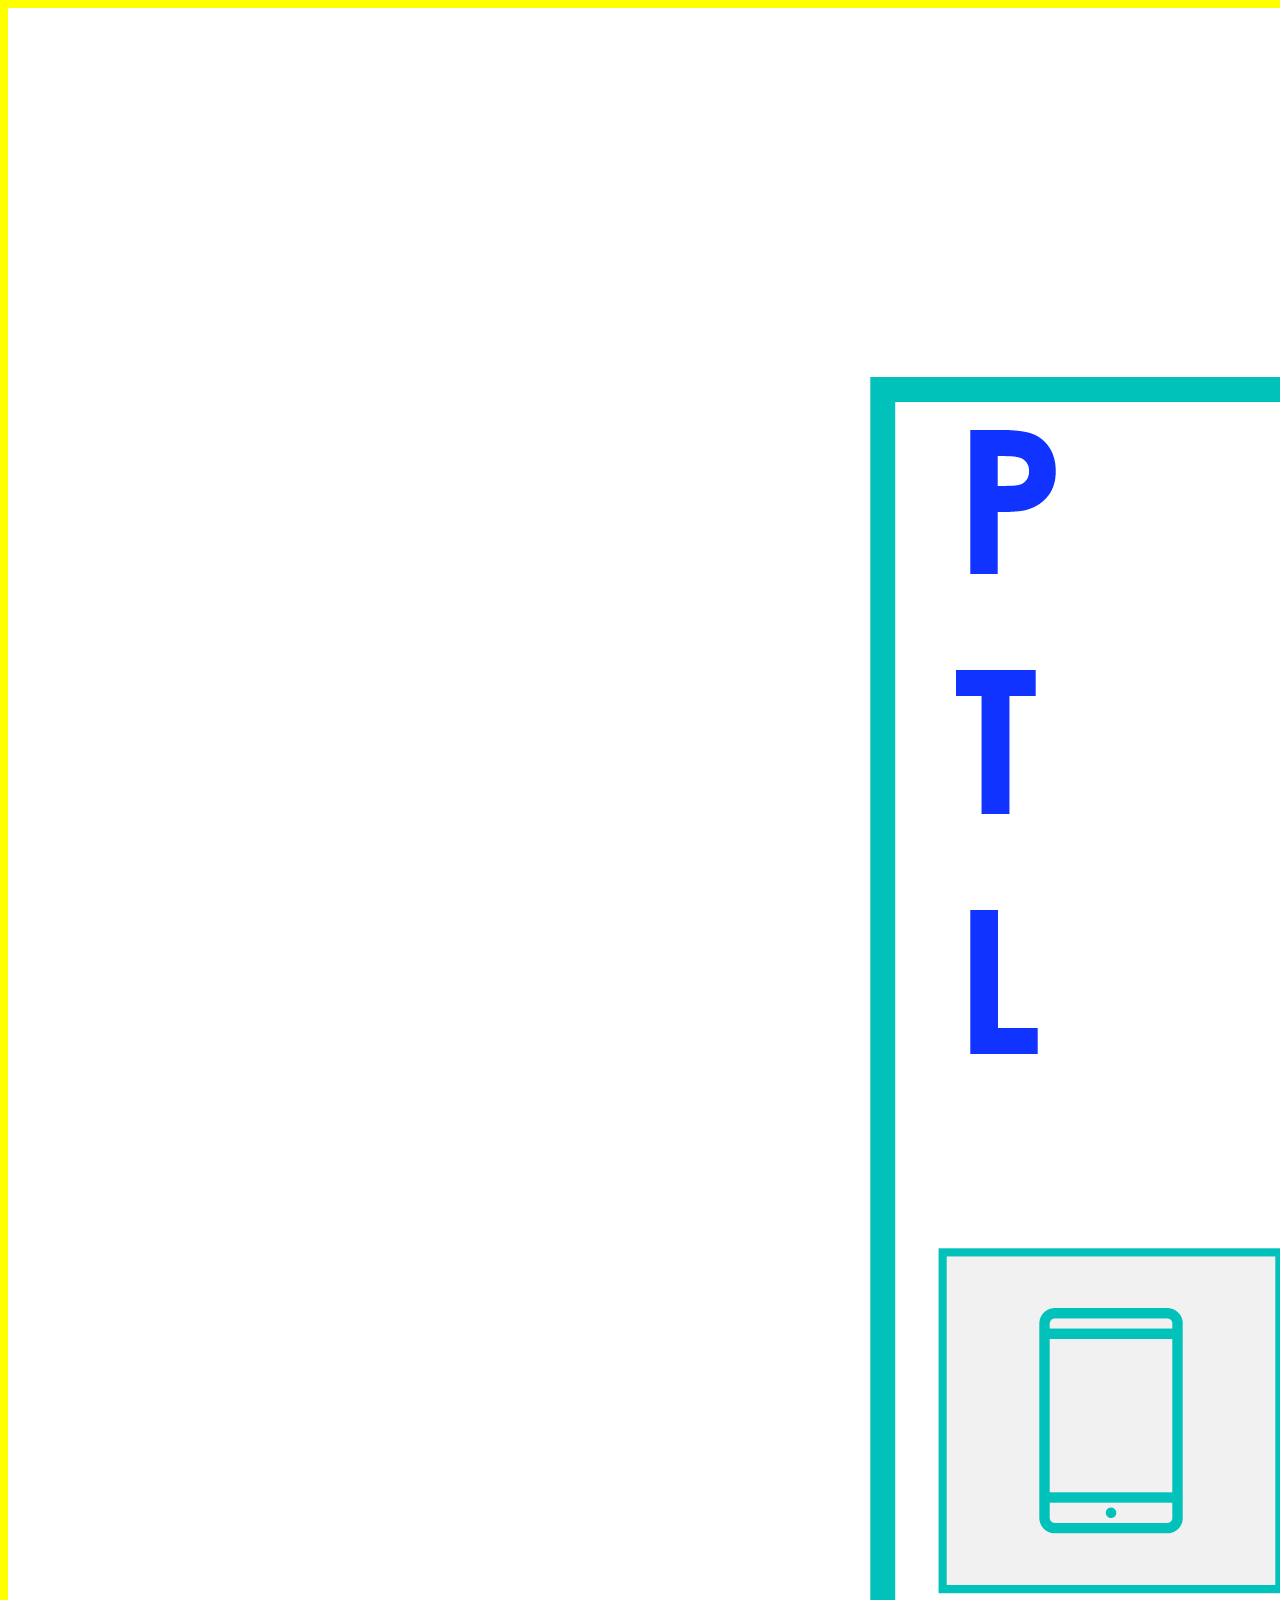
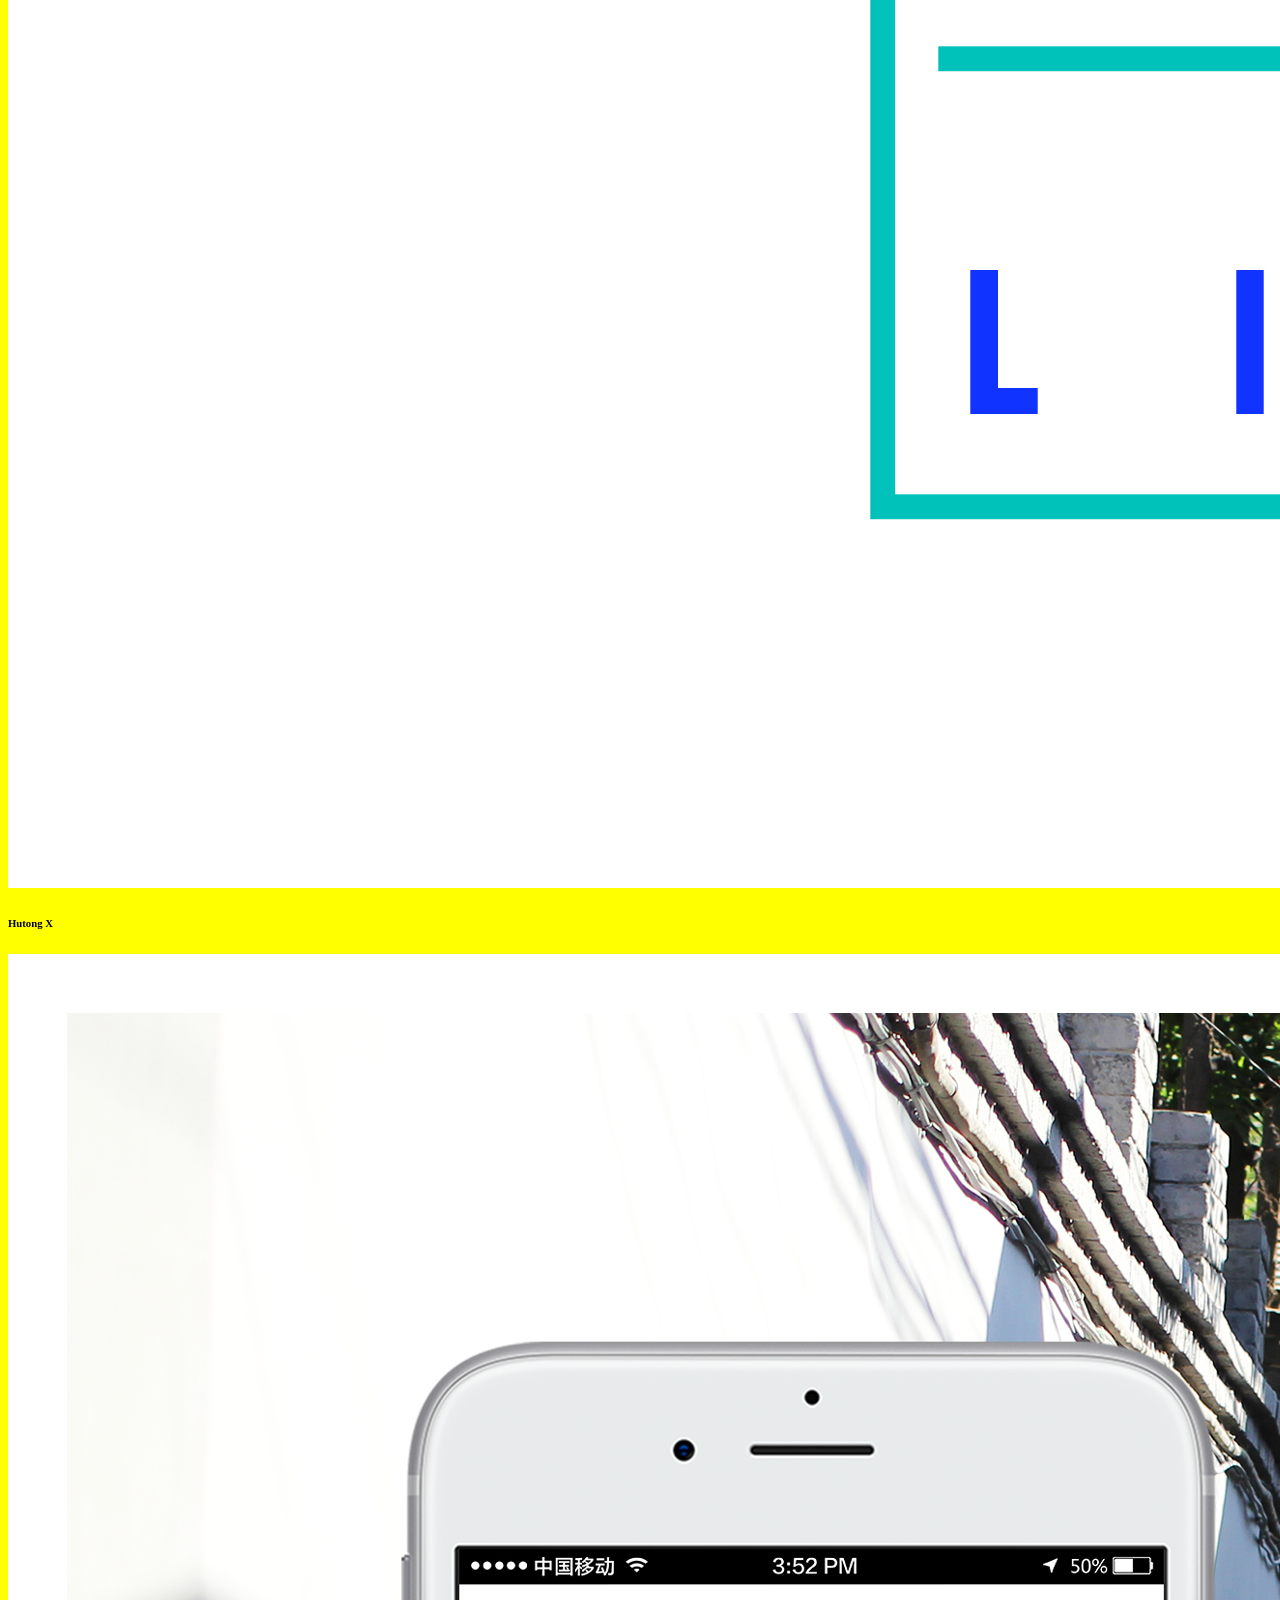
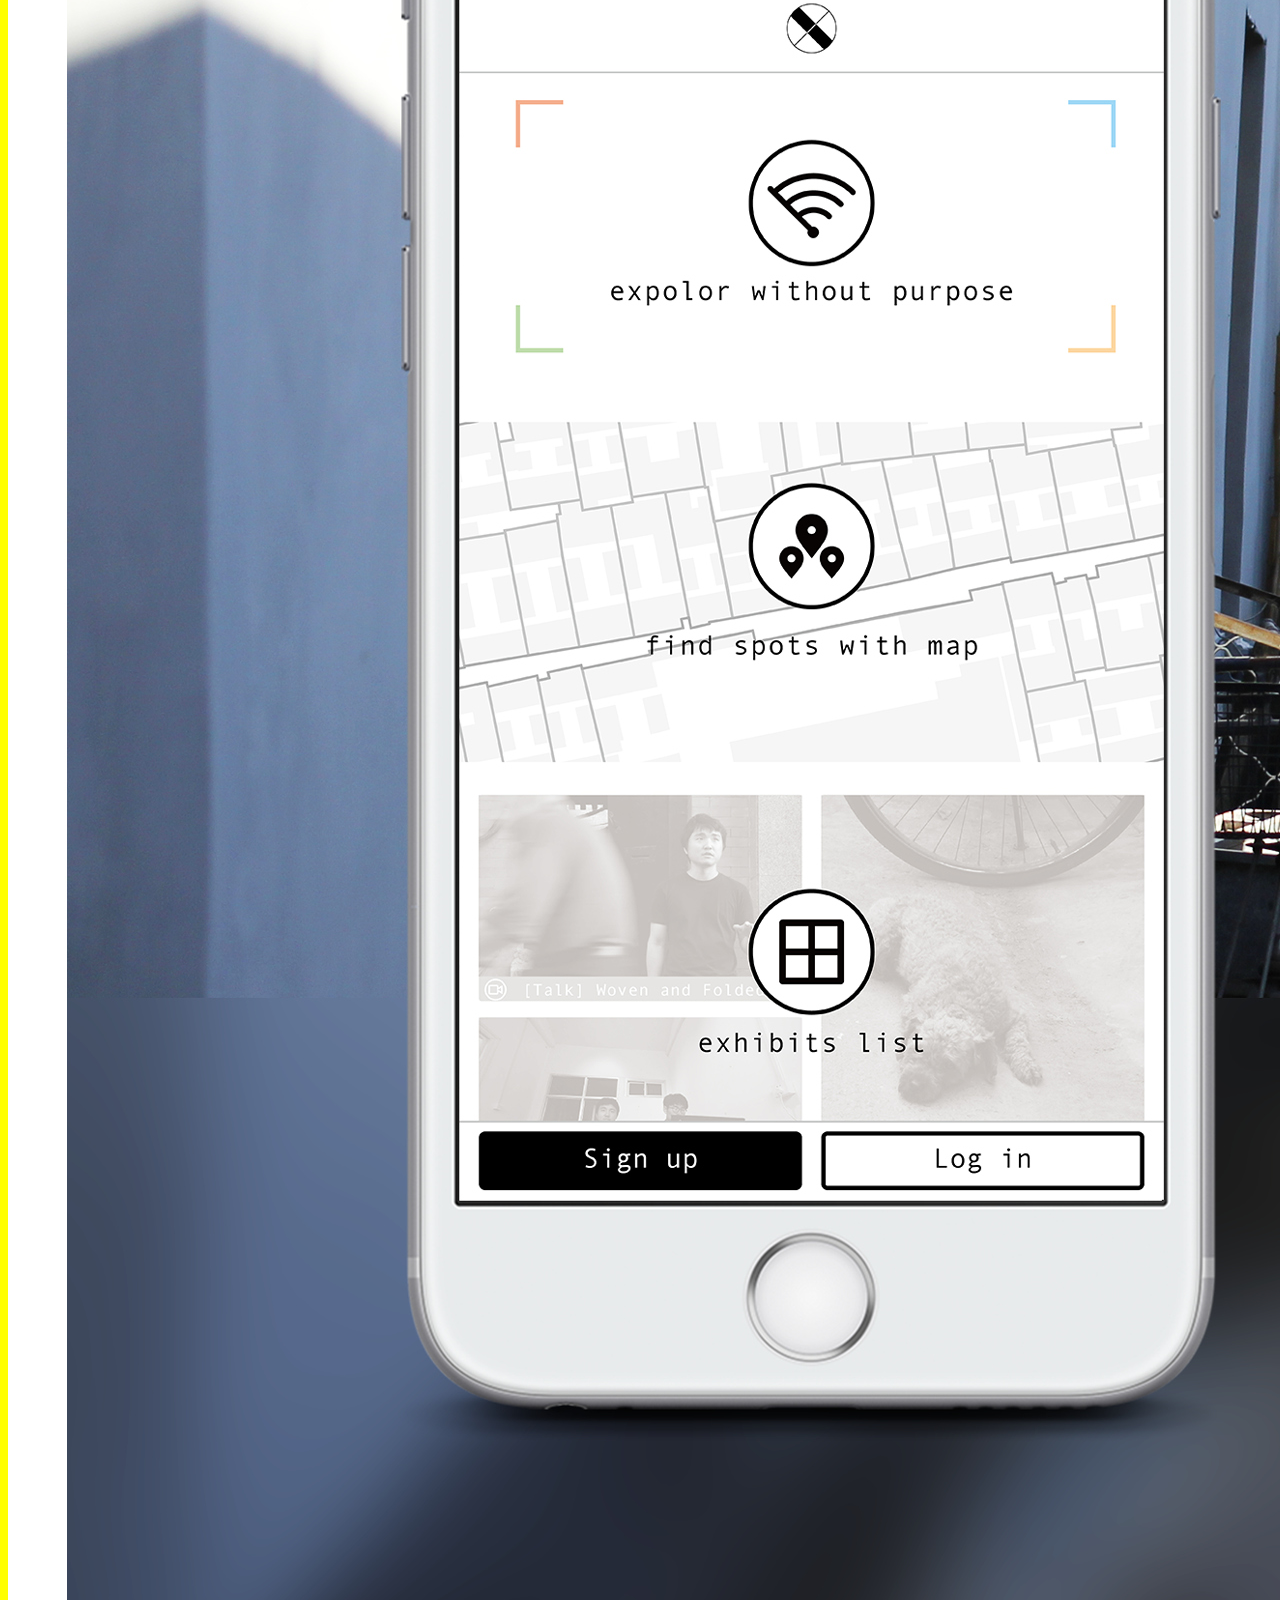
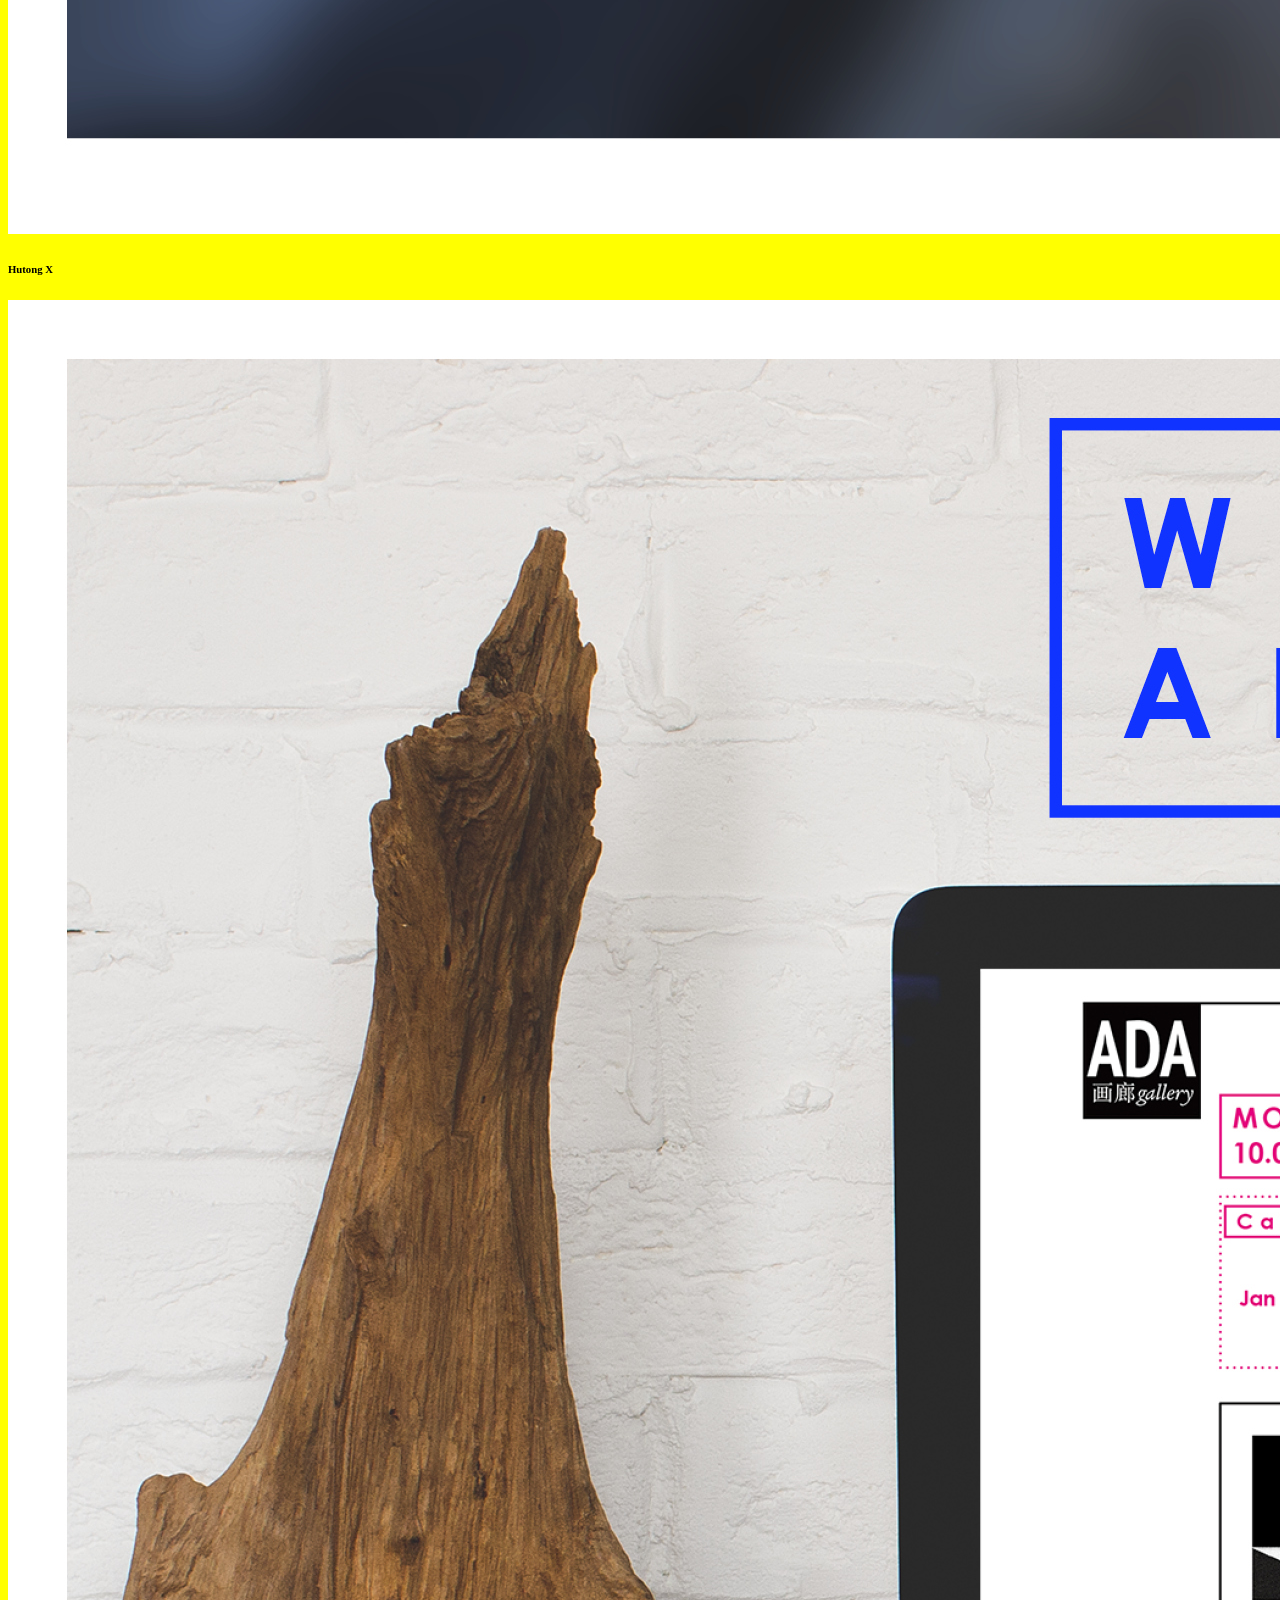
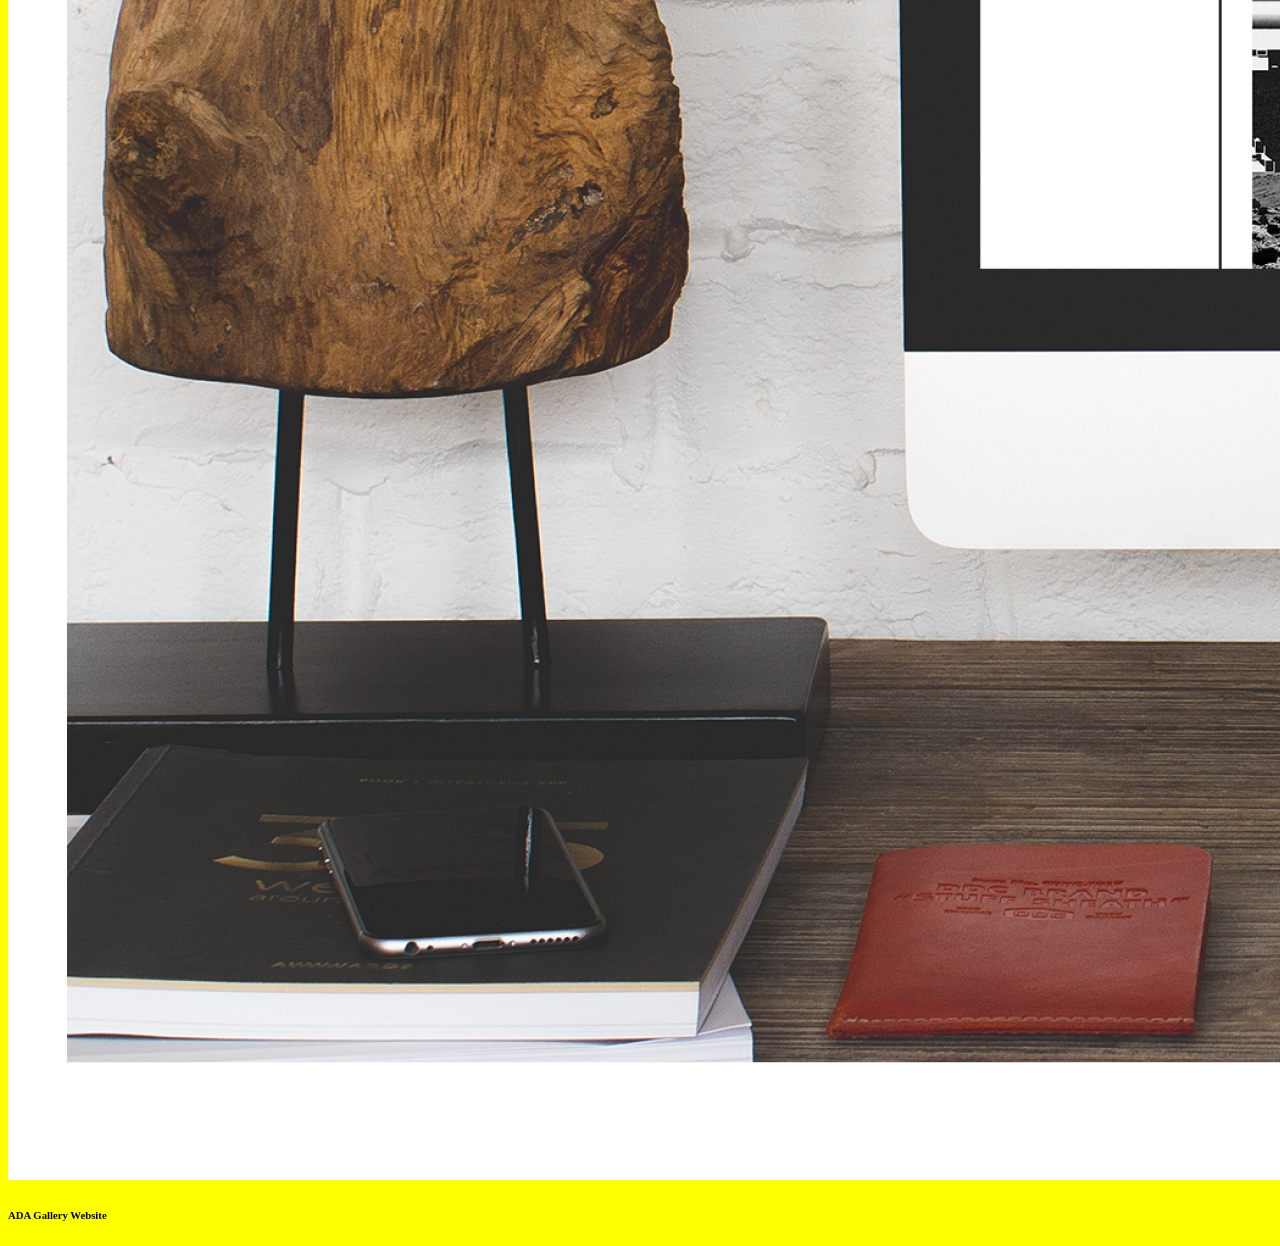
<file: index.html>
<!DOCTYPE html>
<html>
  <head>
    <meta charset="utf-8">
    <title>Jingyu Li</title>
    <link rel="stylesheet" type="text/css" href="css/portfolio.css">
    <meta name="viewport" content="width=device-width, initial-scale=1, shrink-to-fit=no">
  </head>
  <body>
    <div>
      <section>
        <img src="img/cover.jpg" alt="cover">
        <h6>Hutong X</h6>
      </section>

      <section>
        <img src="img/cover_1.jpg" alt="cover_1">
        <h6>Hutong X</h6>
      </section>

      <section>
  	    <img src="img/cover_2.jpg" alt="cover_2">
        <h6>ADA Gallery Website</h6>
      </section>

  </body>
</html>
</file>
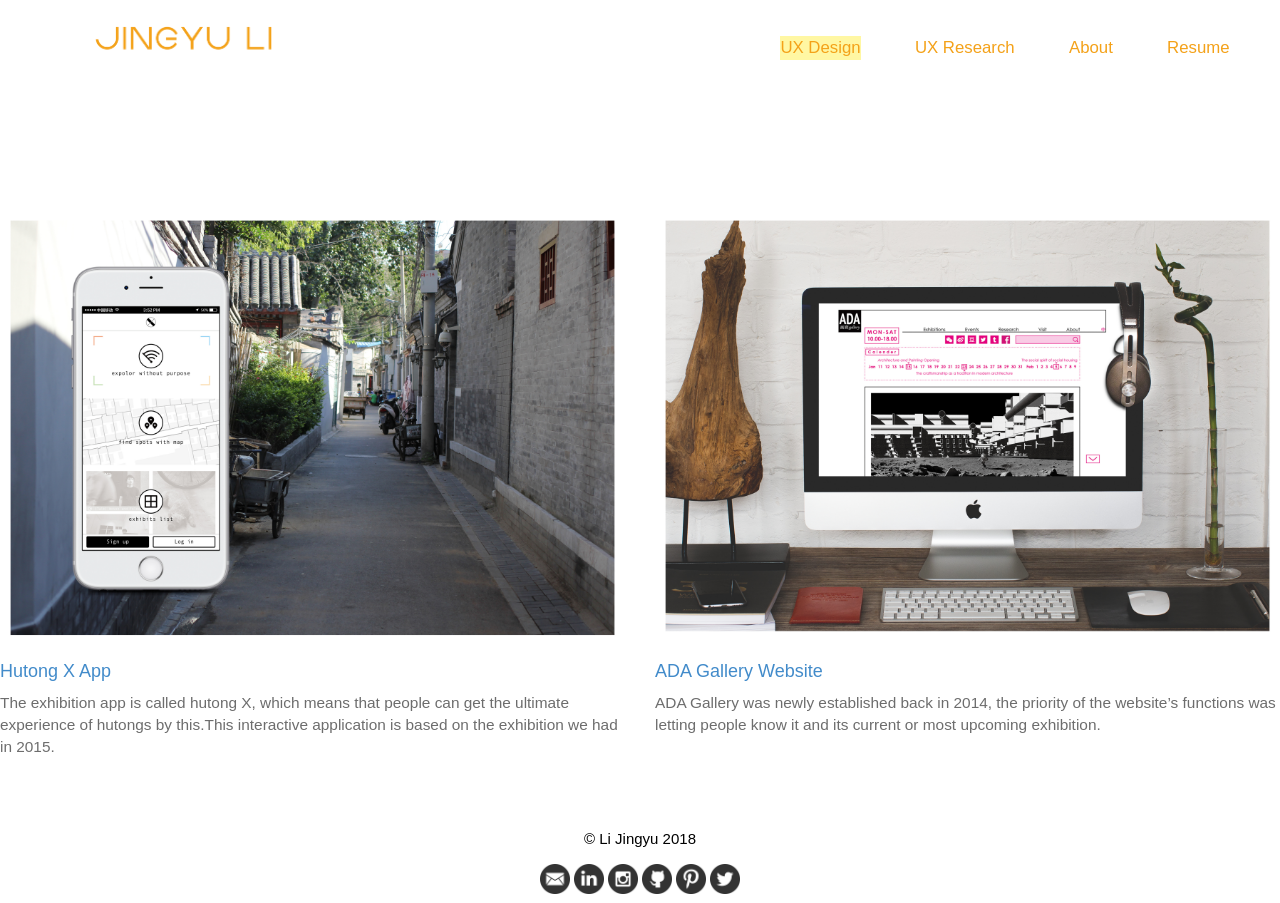
<file: Portfolio/index.html>
<!DOCTYPE html>
<html lang="en">
<head>
	<meta charset="utf-8">
	<title>UX Design</title>
	<link rel="stylesheet" type="text/css" href="css/portfolio.css">
	<link href="css/bootstrap.min.css" rel="stylesheet">
	<meta http-equiv="X-UA-Compatible" content="IE=edge">
	<meta name="viewport" content="width=device-width, initial-scale=1">
	<script src="https://ajax.googleapis.com/ajax/libs/jquery/2.2.4/jquery.min.js"></script>
	<!--logo text-->
	<script>
	$(document).ready(function(){
		$(".logo-text-container").hover(
			function()
			{
			$("#logo-text").animate({opacity:1}, 350);
			},
			function()
			{
			$("#logo-text").animate({opacity:0}, 500);
			}
		);
	});
  </script>
</head>

<body>

	<header>
		<nav class="main-menu">

			<div class="logo-text-container">
				<a href="index.html">
            		<div class="logo"><img id="logo-img" src="img/logo.png" alt="logo"></div>
				</a>
				<div id="logo-text" >UX Designer</div>
			</div>
			<ul class="main-menu-item">
					<li class="tab_active"><a class="navbutton1" href="index.html">UX Design</a></li>
				<li><a class="navbutton2" href="ux_research.html">UX Research</a></li>
				<li><a class="navbutton3" href="about.html">About</a></li>
				<li><a class="navbutton4" href="resume.html">Resume</a></li>
			</ul>
		</nav>
	</header>


    <!--portfolio gallery-->
<section class="main-container">
	<div class="row">
		<div class="col-lg-6 portfolio-item">
			<div class="card h-100">
				<a href="hutong_x.html"><img class="card-img-top" src="img/ux_design_hutongx.jpg" alt="Hutong X"></a>
				<div class="card-body">
					<h4 class="card-title">
						<a href="hutong_x.html">Hutong X App</a>
					</h4>
					<p class="card-text">The exhibition app is called hutong X, which means that people can get the ultimate experience of hutongs by this.This interactive application is based on the exhibition we had in 2015.</p>
				</div>
			</div>
		</div>
		<div class="col-lg-6 portfolio-item">
			<div class="card h-100">
				<a href="ada_gallery.html"><img class="card-img-top" src="img/ux_design_adagallery.jpg" alt="ADA Gallery"></a>
				<div class="card-body">
					<h4 class="card-title">
							<a href="ada_gallery.html">ADA Gallery Website</a>
					</h4>
					<p class="card-text">ADA Gallery was newly established back in 2014, the priority of the website’s functions was letting people know it and its current or most upcoming exhibition.</p>
				</div>
			</div>
		</div>
	</div>
</section>

<footer id="footer">

	<div class="container">
		<div class="columnforcopyright">© Li Jingyu 2018</div>
			<div class="socialmedia">
				<a href="mailto:lijingyu@umich.edu"><img class="socail-media-icon" src="img/social_media_email.png" alt="email" ></a>
				<a href="https://www.linkedin.com/in/li-jingyu/" target="_blank"><img class="socail-media-icon" src="img/social_media_linkedin.png" alt="Linkedin"></a>
				<a href="https://www.instagram.com/spaceflight2titan/" target="_blank"><img class="socail-media-icon" src="img/social_media_instagram.png" alt="Instagram"></a>
				<a href="https://github.com/spaceflight2titan/spaceflight2titan.github.io" target="_blank"><img class="socail-media-icon" src="img/social_media_github.png" alt="Github"></a>
				<a href="https://www.pinterest.com/lijingyu2703/pins/" target="_blank"><img class="socail-media-icon" src="img/social_media_pinterest.png" alt="Pinterest"></a>
				<a href="https://twitter.com/Spaceflight2t" target="_blank"><img class="socail-media-icon" src="img/social_media_twitter.png" alt="Twitter"></a>
			</div>
		<div class="clear"></div>
	</div>
</footer>
    </div>
  </footer>
</body>
</html>
</file>
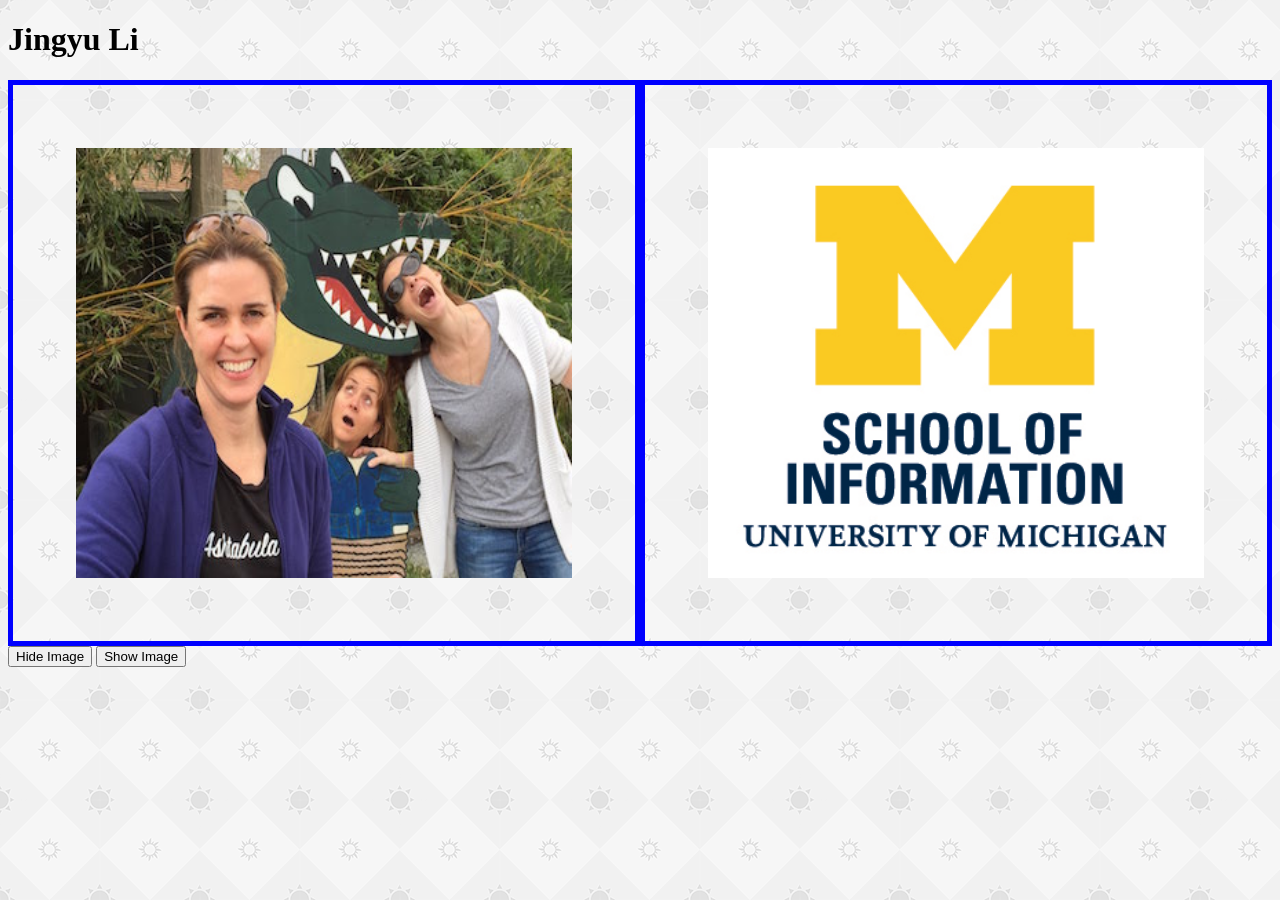
<file: SI539/Exam-Two/index.html>
<!DOCTYPE html>
<html lang="en" dir="ltr">
  <head>
    <meta charset="utf-8">
    <title>Exam Two</title>
    <link rel="stylesheet" type="text/css" href="css/style.css">
    <meta name="viewport" content="width=device-width, initial-scale=1">
  </head>
  <body>
     <header>
       <h1>Jingyu Li</h1>
     </header>

     <section>
       <div class="wrapper">
         <img class= "image-on-page a" id="hide-show" src="images/examPic.JPG" alt="Picture 1">
         <img class= "image-on-page b" src="images/UMSI-logo.jpg" alt="Picture 2">
       </div>

       <button type="button" onclick="myFunctionHide()">Hide Image</button>
       <button type="button" onclick="myFunctionShow()">Show Image</button>

<script>
function myFunctionHide() {
    var x = document.getElementById("hide-show");
    if (x.style.display === "none") {
        x.style.display = "none";
    } else {
        x.style.display = "none";
    }
}
function myFunctionShow() {
    var x = document.getElementById("hide-show");
    if (x.style.display === "none") {
        x.style.display = "block";
    } else {
        x.style.display = "block";
    }
}
</script>

     </section>

  </body>
</html>
</file>
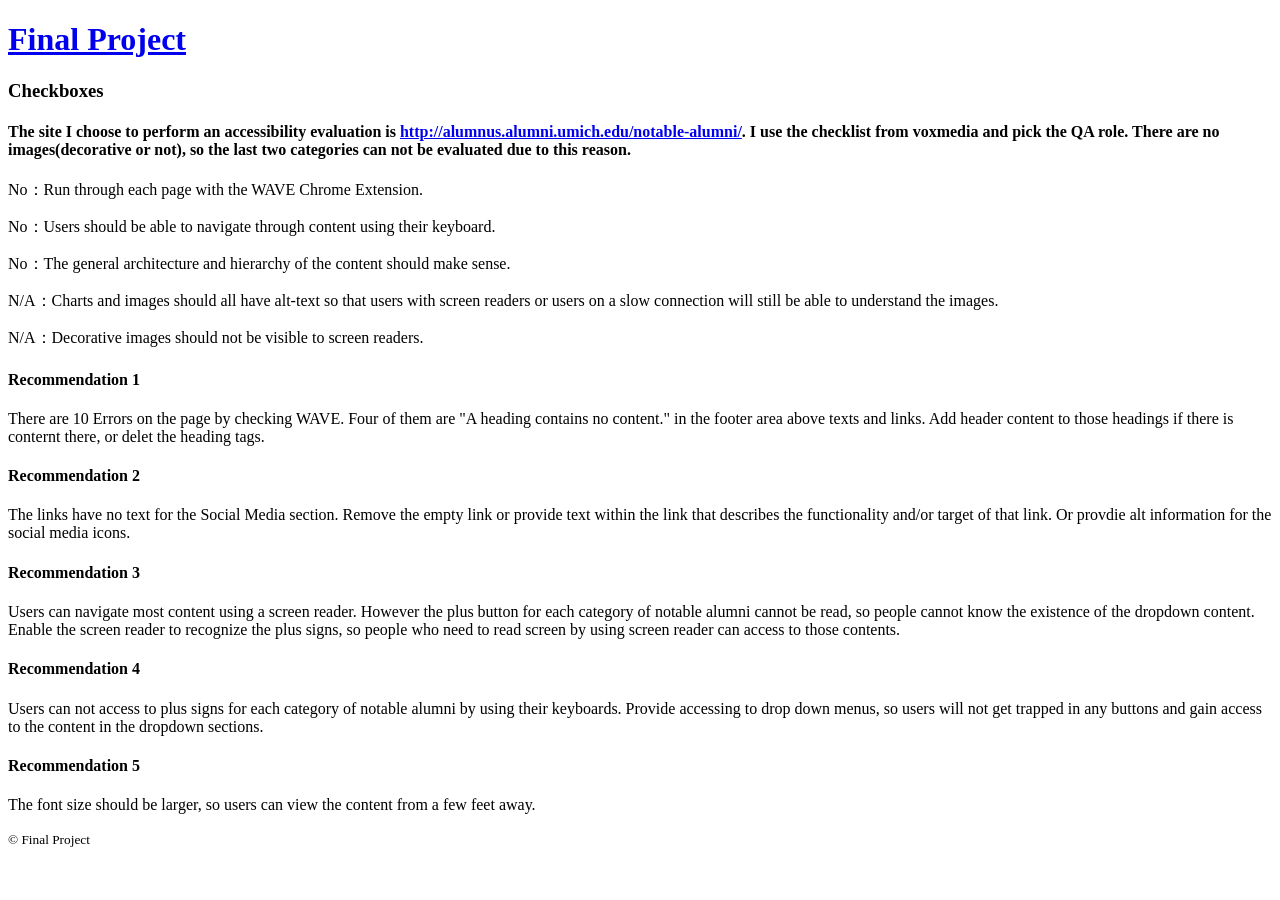
<file: SI539/Final-Project/index.html>
<!DOCTYPE html>
<html lang="en" dir="ltr">
  <head>
    <meta charset="utf-8">
    <title>Final Project</title>
  </head>
  <body>
    <header>
      <h1>
    	  <a href="index.html">Final Project</a>
      </h1>
    </header>
      <div>
        <section>
          <h3>Checkboxes</h3>
          <h4>The site I choose to perform an accessibility evaluation is <a href="http://alumnus.alumni.umich.edu/notable-alumni/">http://alumnus.alumni.umich.edu/notable-alumni/</a>. I use the checklist from voxmedia and pick the QA role. There are no images(decorative or not), so the last two categories can not be evaluated due to this reason. </h4>
          <p>No：Run through each page with the WAVE Chrome Extension.</p>
          <p>No：Users should be able to navigate through content using their keyboard.</p>
          <p>No：The general architecture and hierarchy of the content should make sense.</p>
          <p>N/A：Charts and images should all have alt-text so that users with screen readers or users on a slow connection will still be able to understand the images.</p>
          <p>N/A：Decorative images should not be visible to screen readers.</p>
        </section>
        <section>
          <h4>Recommendation 1</h4>
          <p>There are 10 Errors on the page by checking WAVE. Four of them are "A heading contains no content." in the footer area above texts and links. Add header content to those headings if there is conternt there, or delet the heading tags. </p>
        </section>
        <section>
          <h4>Recommendation 2</h4>
          <p>The links have no text for the Social Media section. Remove the empty link or provide text within the link that describes the functionality and/or target of that link. Or provdie alt information for the social media icons. </p>
        </section>
        <section>
          <h4>Recommendation 3</h4>
          <p>Users can navigate most content using a screen reader. However the plus button for each category of notable alumni cannot be read, so people cannot know the existence of the dropdown content. Enable the screen reader to recognize the plus signs, so people who need to read screen by using screen reader can access to those contents. </p>
        </section>
        <section>
          <h4>Recommendation 4</h4>
          <p>Users can not access to plus signs for each category of notable alumni by using their keyboards. Provide accessing to drop down menus, so users will not get trapped in any buttons and gain access to the content in the dropdown sections. </p>
        </section>
        <section>
          <h4>Recommendation 5</h4>
          <p>The font size should be larger, so users can view the content from a few feet away.</p>
        </section>
      </div>
    <footer>
      <small>&copy; Final Project</small>
    </footer>


  </body>
</html>
</file>
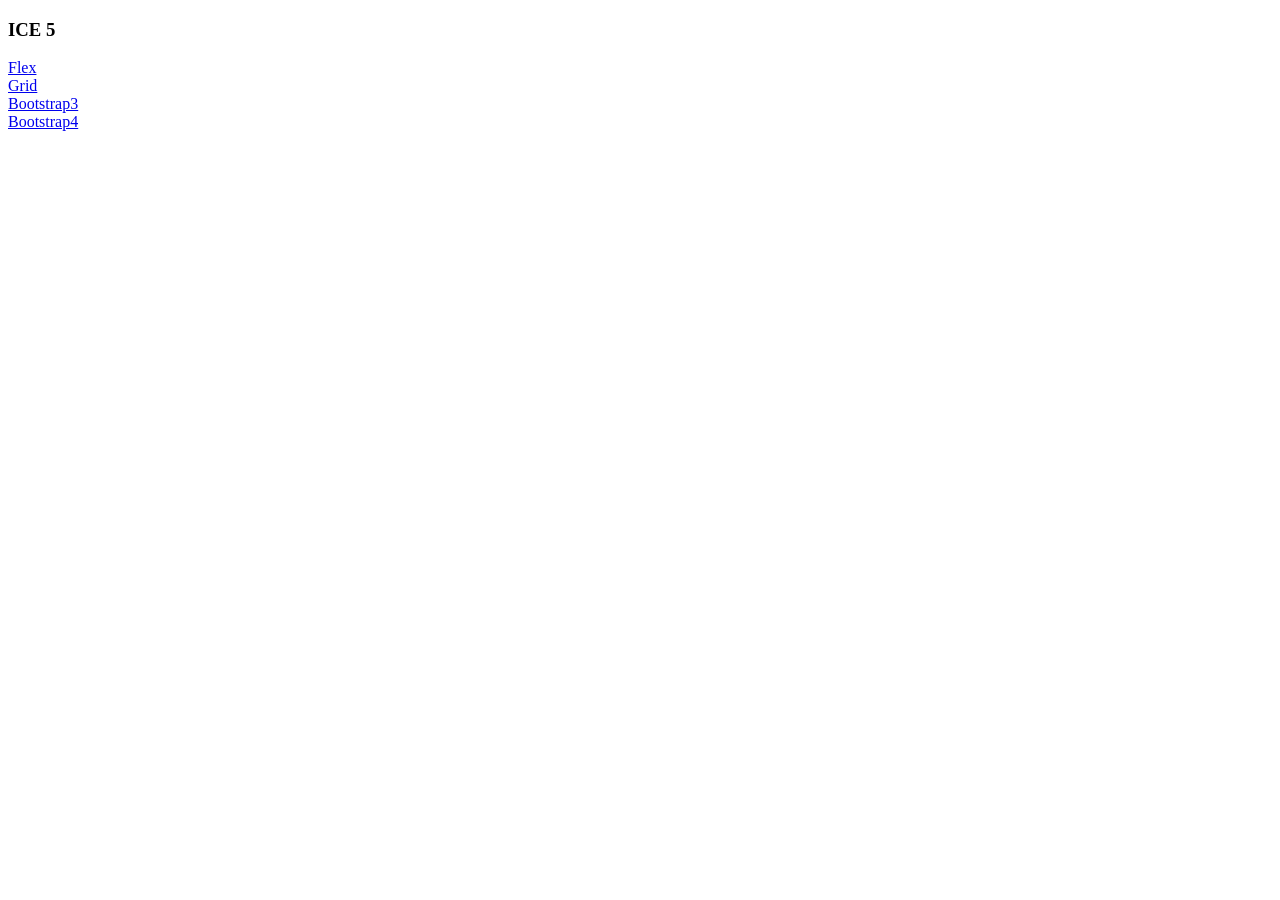
<file: SI539/ICE5/index.html>
<!DOCTYPE html>
<html lang = "en">
<head>
  <title> ICE 5 </title>
  <meta charset="utf-8"/>
  <style>
    a {
      display: block;
    }
  </style>
</head>

<body>
  <h3>ICE 5</h3>

  <a href="https://codepen.io/spaceflight2titan/pen/zRzGQL"> Flex </a>
  <a href="https://codepen.io/spaceflight2titan/pen/qxjOaz"> Grid </a>
  <a href="https://codepen.io/spaceflight2titan/pen/MQoaZZ"> Bootstrap3 </a>
  <a href="https://codepen.io/spaceflight2titan/pen/pawgjY"> Bootstrap4 </a>
</body>
</file>
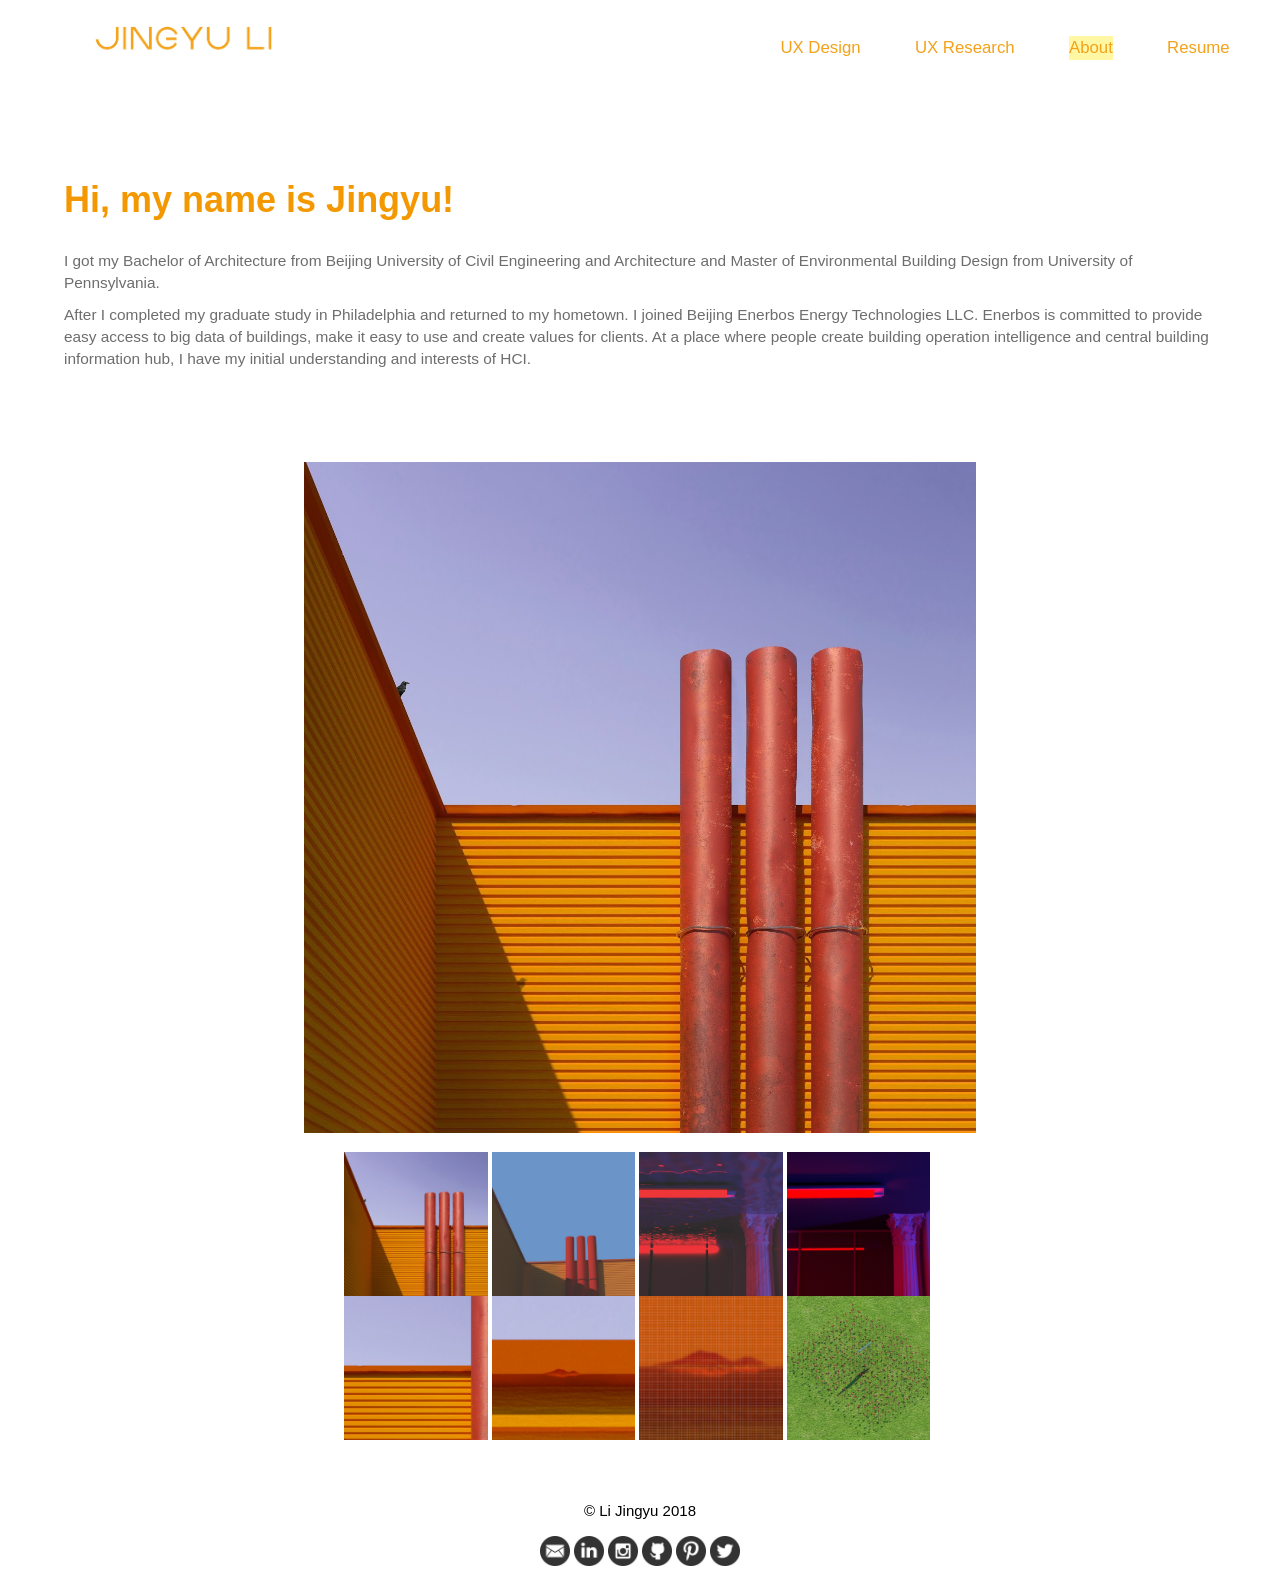
<file: Portfolio/about.html>
<!DOCTYPE html>
<html lang="en">
<head>
	<meta charset="utf-8">
	<title>About</title>
	<link rel="stylesheet" type="text/css" href="css/portfolio.css">
	<link href="css/bootstrap.min.css" rel="stylesheet">
	<meta http-equiv="X-UA-Compatible" content="IE=edge">
	<meta name="viewport" content="width=device-width, initial-scale=1">
	<script src="https://ajax.googleapis.com/ajax/libs/jquery/2.2.4/jquery.min.js"></script>
	<!--logo text-->
	<script>
	$(document).ready(function(){
		$(".logo-text-container").hover(
			function()
			{
			$("#logo-text").animate({opacity:1}, 350);
			},
			function()
			{
			$("#logo-text").animate({opacity:0}, 500);
			}
		);
	});
  </script>
</head>

<body>

	<header>
		<nav class="main-menu">

			<div class="logo-text-container">
				<a href="index.html">
            		<div class="logo"><img id="logo-img" src="img/logo.png" alt="logo"></div>
				</a>
				<div id="logo-text" >UX Designer</div>
			</div>
			<ul class="main-menu-item">
				<li><a class="navbutton1" href="index.html">UX Design</a></li>
				<li><a class="navbutton2" href="ux_research.html">UX Research</a></li>
				<li class="tab_active"><a class="navbutton3" href="about.html">About</a></li>
				<li><a class="navbutton4" href="resume.html">Resume</a></li>
			</ul>
		</nav>
	</header>



		<section class = "bioText">
			<div class="personalinfoText">
        <h1><strong>Hi, my name is Jingyu!</strong></h1>
        <br>
        <p>I got my Bachelor of Architecture from Beijing University of Civil Engineering and Architecture and Master of Environmental Building Design from University of Pennsylvania.</p>
        <p>After I completed my graduate study in Philadelphia and returned to my hometown. I joined Beijing Enerbos Energy Technologies LLC. Enerbos is committed to provide easy access to big data of buildings, make it easy to use and create values for clients. At a place where people create building operation intelligence and central building information hub, I have my initial understanding and interests of HCI. </p>
      </div>
		</section>

		<script type="text/javascript">


			 function imgChange(element){
				 document.getElementById('my-gallery-image-img').src = element.src;
			 }

		</script>
    <section class="my-gallery">
      <div id = "my-gallery-image" >
        <img id="my-gallery-image-img"  src = "img/1.jpeg"  alt = "image01">
      </div>
      <div class="my-gallery-thumbnails" >
        <img class = "preview" alt = "image01"  src = "img/1.jpeg" onfocus="imgChange(this)" tabindex="0" onmouseover = "imgChange(this)" onblur="imgBack(this)" onmouseleave = "imgBack(this)" >

        <img class = "preview" alt = "image02" src = "img/2.jpeg" onfocus="imgChange(this)" tabindex="0" onmouseover = "imgChange(this)" onblur="imgBack(this)" onmouseleave = "imgBack(this)" >

        <img class = "preview" alt = "image03" src = "img/3.jpeg"  onfocus="imgChange(this)" tabindex="0" onmouseover = "imgChange(this)" onblur="imgBack(this)" onmouseleave = "imgBack(this)">
        <img class = "preview" alt = "image04" src = "img/4.jpeg"  onfocus="imgChange(this)" tabindex="0" onmouseover = "imgChange(this)" onblur="imgBack(this)" onmouseleave = "imgBack(this)">
        <img class = "preview" alt = "image05" src = "img/5.jpeg"  onfocus="imgChange(this)" tabindex="0" onmouseover = "imgChange(this)" onblur="imgBack(this)" onmouseleave = "imgBack(this)">
        <img class = "preview" alt = "image06" src = "img/6.jpeg"  onfocus="imgChange(this)" tabindex="0" onmouseover = "imgChange(this)" onblur="imgBack(this)" onmouseleave = "imgBack(this)">
        <img class = "preview" alt = "image07" src = "img/7.jpeg"  onfocus="imgChange(this)" tabindex="0" onmouseover = "imgChange(this)" onblur="imgBack(this)" onmouseleave = "imgBack(this)">
        <img class = "preview" alt = "image08" src = "img/8.jpeg"  onfocus="imgChange(this)" tabindex="0" onmouseover = "imgChange(this)" onblur="imgBack(this)" onmouseleave = "imgBack(this)">
      </div>
		</section>

		<footer id="footer">

	    <div class="container">
				<div class="columnforcopyright">© Li Jingyu 2018</div>
	        <div class="socialmedia">
						<a href="mailto:lijingyu@umich.edu"><img class="socail-media-icon" src="img/social_media_email.png" alt="email" ></a>
	          <a href="https://www.linkedin.com/in/li-jingyu/" target="_blank"><img class="socail-media-icon" src="img/social_media_linkedin.png" alt="Linkedin"></a>
						<a href="https://www.instagram.com/spaceflight2titan/" target="_blank"><img class="socail-media-icon" src="img/social_media_instagram.png" alt="Instagram"></a>
						<a href="https://github.com/spaceflight2titan/spaceflight2titan.github.io" target="_blank"><img class="socail-media-icon" src="img/social_media_github.png" alt="Github"></a>
						<a href="https://www.pinterest.com/lijingyu2703/pins/" target="_blank"><img class="socail-media-icon" src="img/social_media_pinterest.png" alt="Pinterest"></a>
						<a href="https://twitter.com/Spaceflight2t" target="_blank"><img class="socail-media-icon" src="img/social_media_twitter.png" alt="Twitter"></a>
	        </div>
	      <div class="clear"></div>
	    </div>
	  </footer>
    </body>
</html>
</file>
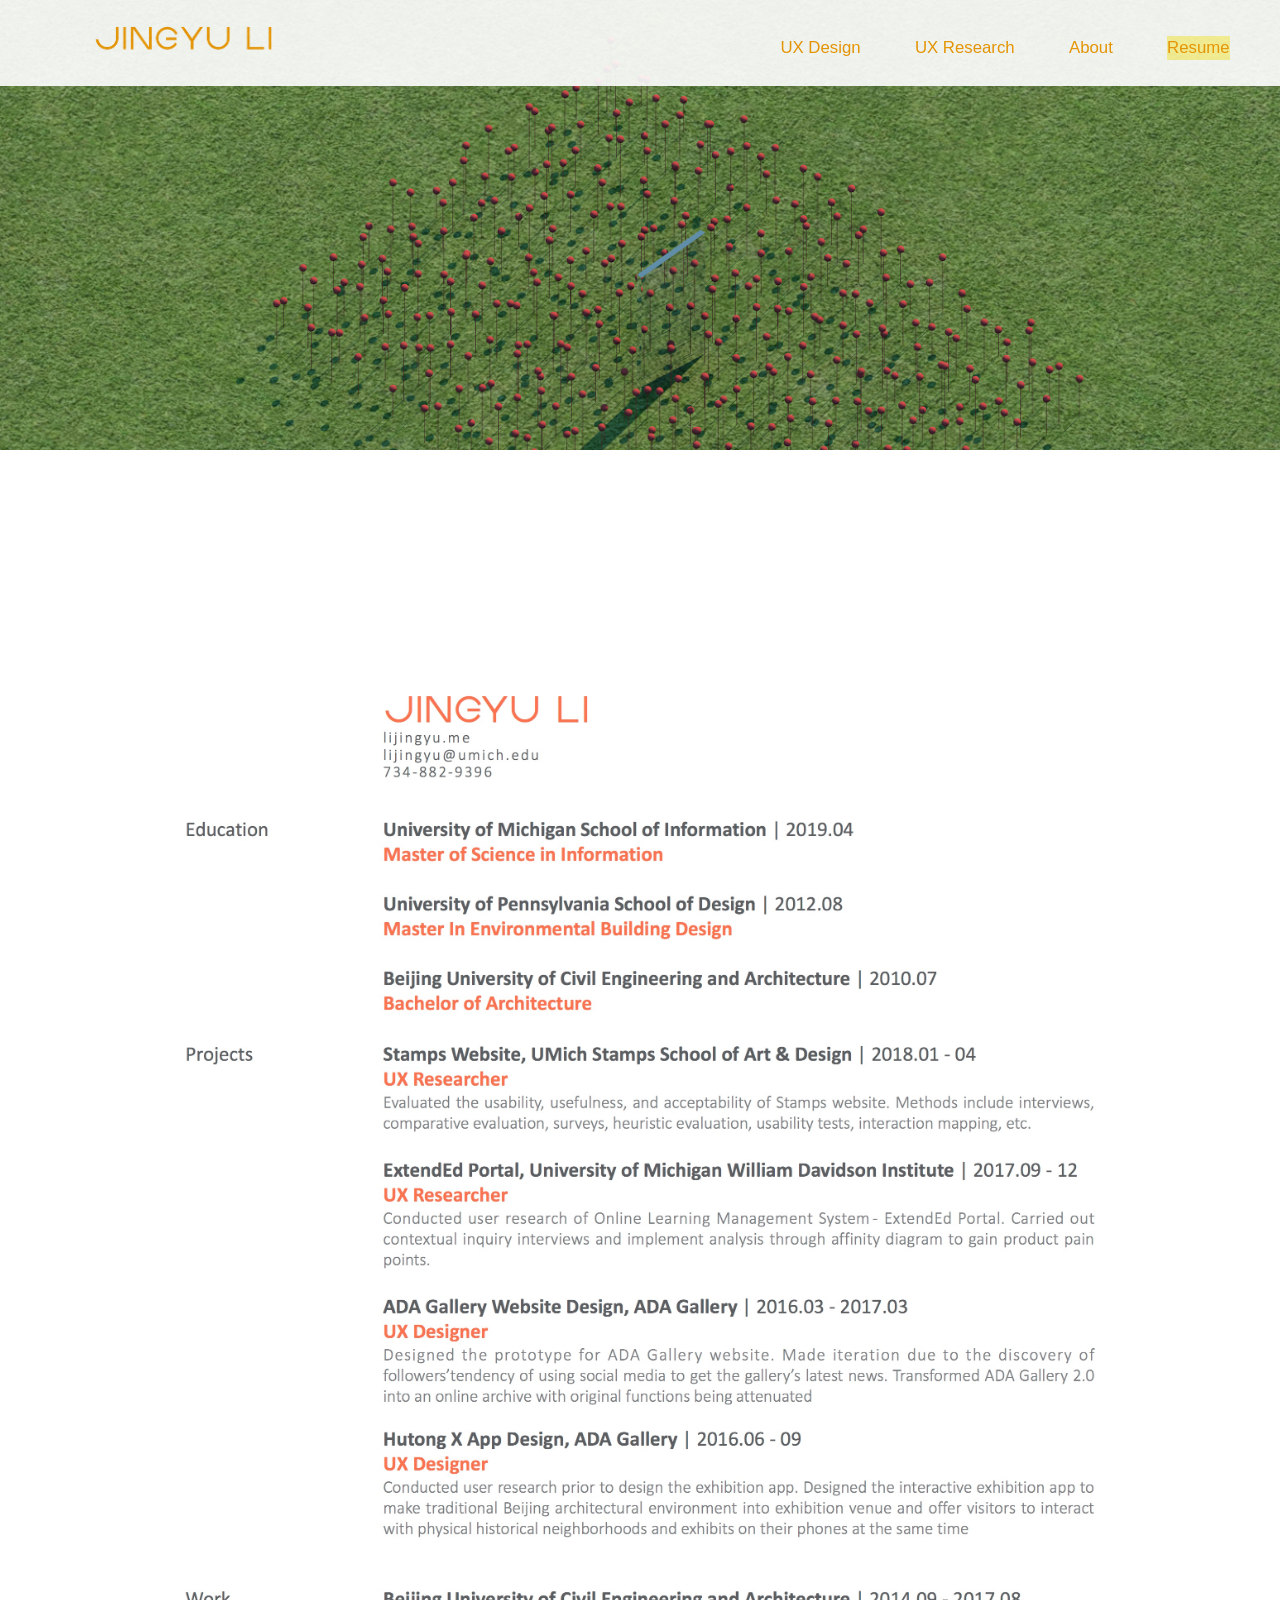
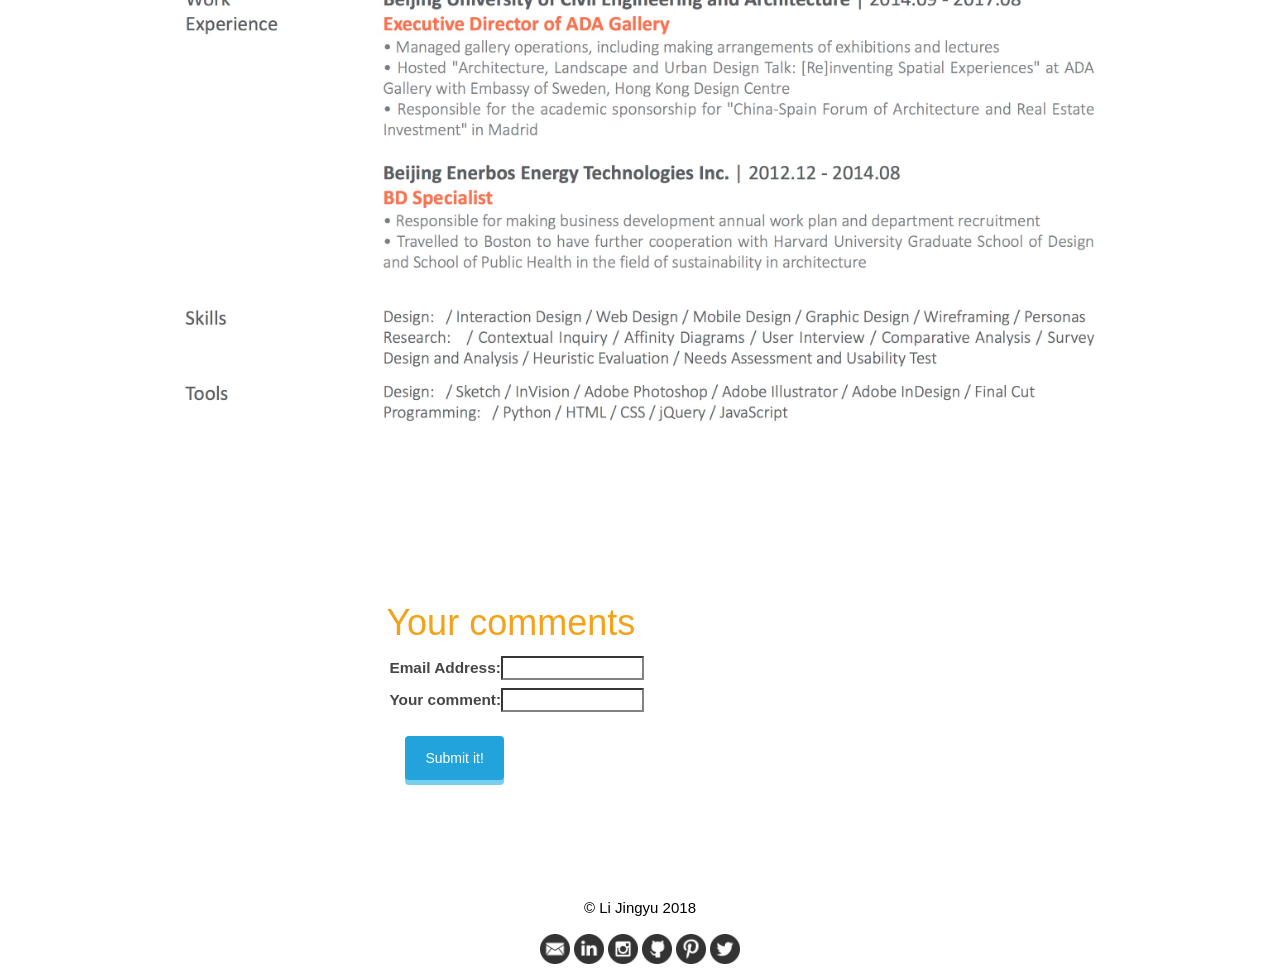
<file: Portfolio/resume.html>
<!DOCTYPE html>
<html lang="en">
<head>
	<meta charset="utf-8">
	<title>Resume</title>
	<link rel="stylesheet" type="text/css" href="css/portfolio.css">
	<link href="css/bootstrap.min.css" rel="stylesheet">
	<meta http-equiv="X-UA-Compatible" content="IE=edge">
	<meta name="viewport" content="width=device-width, initial-scale=1">
	<script src="https://ajax.googleapis.com/ajax/libs/jquery/2.2.4/jquery.min.js"></script>
	<!--logo text-->
	<script>
	$(document).ready(function(){
		$(".logo-text-container").hover(
			function()
			{
			$("#logo-text").animate({opacity:1}, 350);
			},
			function()
			{
			$("#logo-text").animate({opacity:0}, 500);
			}
		);
	});
  </script>
</head>

<body>

	<header>
		<nav class="main-menu">

			<div class="logo-text-container">
				<a href="index.html">
            		<div class="logo"><img id="logo-img" src="img/logo.png" alt="logo"></div>
				</a>
				<div id="logo-text" >UX Designer</div>
			</div>
			<ul class="main-menu-item">
				<li><a class="navbutton1" href="index.html">UX Design</a></li>
				<li><a class="navbutton2" href="ux_research.html">UX Research</a></li>
				<li><a class="navbutton3" href="about.html">About</a></li>
				<li class="tab_active"><a class="navbutton4" href="resume.html">Resume</a></li>
			</ul>
		</nav>
	</header>
     <!--first banner-->
    <section id="banner">
       <div class="bannerContainer">
       </div>
    </section>
     <!--Resume-->
  <div class="vertical-center">
    <div class="container">
      <div class="personalinfoText">
        <img class="resumeimg" src="img/resume.jpeg" alt="Resume">
      </div>
    </div>
  </div>
    <div class="contactme">
        <form action="index.html" onsubmit="return checkForm();">
            <fieldset>
                <h1>Your comments</h1>
                <label class="inputemail">Email Address:<input class="inputemail" type="text" name="emailAdress" id="emailAdress" onblur="checkForm()">
                    </label>
                <p class="errormsg" id="emailerrormsg" >Please enter your email address above</p>
                <label class="inputcomment">Your comment:<input class="inputcomment" type="text" name="commentContent" id="commentContent" onblur="checkForm()"></label>
                <p class="errormsg" id="commenterrormsg">Please enter your question here.</p>
            </fieldset>
        <input class="submit" type="submit" value="Submit it!" >
        </form>
    </div>

		<footer id="footer">

	    <div class="container">
				<div class="columnforcopyright">© Li Jingyu 2018</div>
	        <div class="socialmedia">
						<a href="mailto:lijingyu@umich.edu"><img class="socail-media-icon" src="img/social_media_email.png" alt="email" ></a>
	          <a href="https://www.linkedin.com/in/li-jingyu/" target="_blank"><img class="socail-media-icon" src="img/social_media_linkedin.png" alt="Linkedin"></a>
						<a href="https://www.instagram.com/spaceflight2titan/" target="_blank"><img class="socail-media-icon" src="img/social_media_instagram.png" alt="Instagram"></a>
						<a href="https://github.com/spaceflight2titan/spaceflight2titan.github.io" target="_blank"><img class="socail-media-icon" src="img/social_media_github.png" alt="Github"></a>
						<a href="https://www.pinterest.com/lijingyu2703/pins/" target="_blank"><img class="socail-media-icon" src="img/social_media_pinterest.png" alt="Pinterest"></a>
						<a href="https://twitter.com/Spaceflight2t" target="_blank"><img class="socail-media-icon" src="img/social_media_twitter.png" alt="Twitter"></a>
	        </div>
	      <div class="clear"></div>
	    </div>
	  </footer>

</body>
</html>
</file>
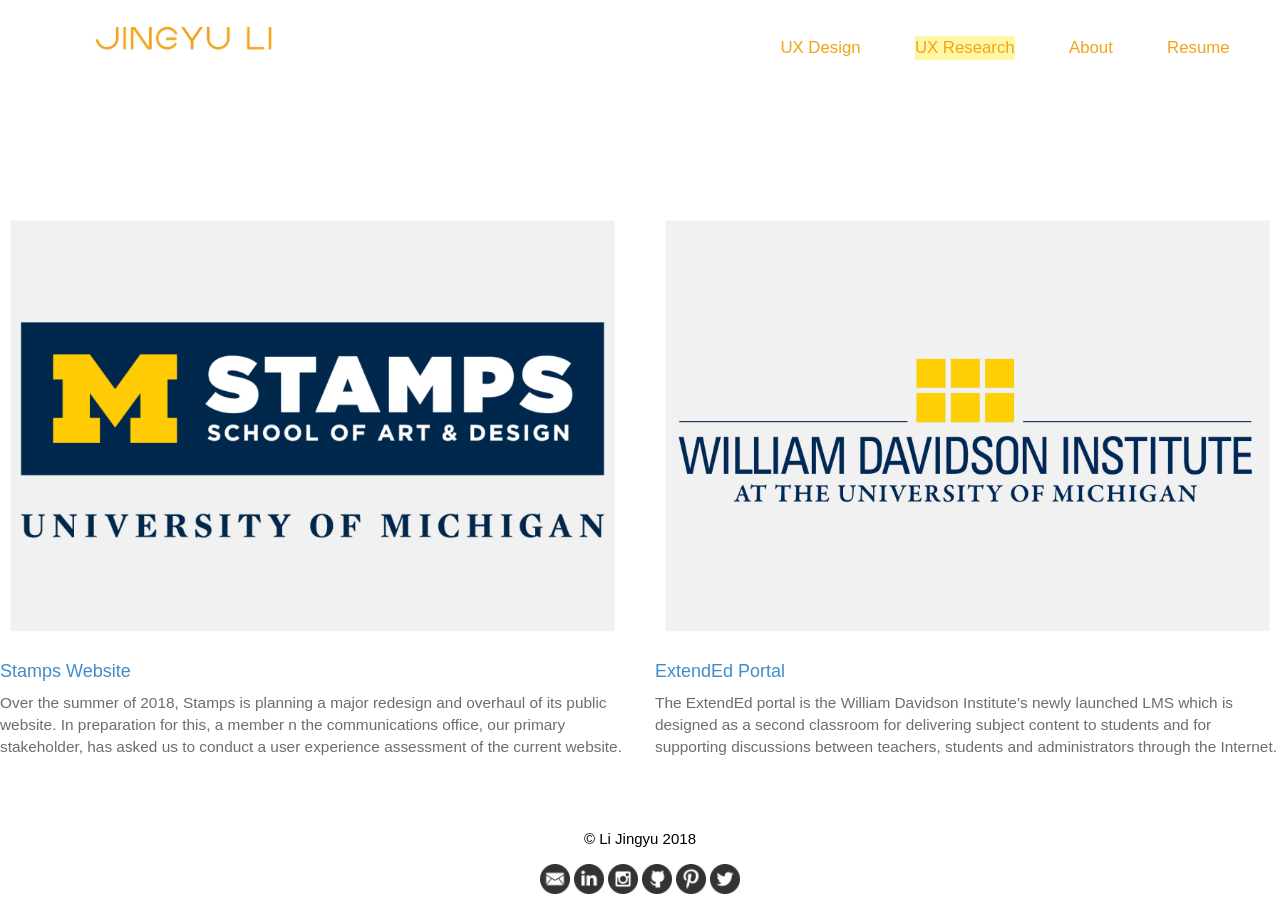
<file: Portfolio/ux_research.html>
<!DOCTYPE html>
<html lang="en">
<head>
	<meta charset="utf-8">
	<title>UX Research</title>
	<link rel="stylesheet" type="text/css" href="css/portfolio.css">
	<link href="css/bootstrap.min.css" rel="stylesheet">
	<meta http-equiv="X-UA-Compatible" content="IE=edge">
	<meta name="viewport" content="width=device-width, initial-scale=1">
	<script src="https://ajax.googleapis.com/ajax/libs/jquery/2.2.4/jquery.min.js"></script>
	<!--logo text-->
	<script>
	$(document).ready(function(){
		$(".logo-text-container").hover(
			function()
			{
			$("#logo-text").animate({opacity:1}, 350);
			},
			function()
			{
			$("#logo-text").animate({opacity:0}, 500);
			}
		);
	});
  </script>
</head>

<body>

	<header>
		<nav class="main-menu">

			<div class="logo-text-container">
				<a href="index.html">
            		<div class="logo"><img id="logo-img" src="img/logo.png" alt="logo"></div>
				</a>
				<div id="logo-text" >UX Designer</div>
			</div>
			<ul class="main-menu-item">
				<li><a class="navbutton1" href="index.html">UX Design</a></li>
				<li class="tab_active"><a class="navbutton2" href="ux_research.html">UX Research</a></li>
				<li><a class="navbutton3" href="about.html">About</a></li>
				<li><a class="navbutton4" href="resume.html">Resume</a></li>
			</ul>
		</nav>
	</header>


    <!--portfolio gallery-->
<section class="main-container">
	<div class="row">
		<div class="col-lg-6 portfolio-item">
			<div class="card h-100">
				<a href="hutong_x.html"><img class="card-img-top" src="img/ux_research_stamps.jpg" alt="Stamps Website"></a>
				<div class="card-body">
					<h4 class="card-title">
						<a href="stamps.html">Stamps Website</a>
					</h4>
					<p class="card-text">Over the summer of 2018, Stamps is planning a major redesign and overhaul of its public website. In preparation for this, a member n the communications office, our primary stakeholder, has asked us to conduct a user experience assessment of the current website.</p>
				</div>
			</div>
		</div>
		<div class="col-lg-6 portfolio-item">
			<div class="card h-100">
				<a href="extended_portal.html"><img class="card-img-top" src="img/ux_research_wdi.jpg" alt="ExtendEd Portal"></a>
				<div class="card-body">
					<h4 class="card-title">
							<a href="ada_gallery.html">ExtendEd Portal</a>
					</h4>
					<p class="card-text">The ExtendEd portal is the William Davidson Institute’s newly launched LMS which is designed as a second classroom for delivering subject content to students and for supporting discussions between teachers, students and administrators through the Internet. </p>
				</div>
			</div>
		</div>
	</div>
</section>





<footer id="footer">

	<div class="container">
		<div class="columnforcopyright">© Li Jingyu 2018</div>
			<div class="socialmedia">
				<a href="mailto:lijingyu@umich.edu"><img class="socail-media-icon" src="img/social_media_email.png" alt="email" ></a>
				<a href="https://www.linkedin.com/in/li-jingyu/" target="_blank"><img class="socail-media-icon" src="img/social_media_linkedin.png" alt="Linkedin"></a>
				<a href="https://www.instagram.com/spaceflight2titan/" target="_blank"><img class="socail-media-icon" src="img/social_media_instagram.png" alt="Instagram"></a>
				<a href="https://github.com/spaceflight2titan/spaceflight2titan.github.io" target="_blank"><img class="socail-media-icon" src="img/social_media_github.png" alt="Github"></a>
				<a href="https://www.pinterest.com/lijingyu2703/pins/" target="_blank"><img class="socail-media-icon" src="img/social_media_pinterest.png" alt="Pinterest"></a>
				<a href="https://twitter.com/Spaceflight2t" target="_blank"><img class="socail-media-icon" src="img/social_media_twitter.png" alt="Twitter"></a>
			</div>
		<div class="clear"></div>
	</div>
</footer>
</body>
</html>
</file>
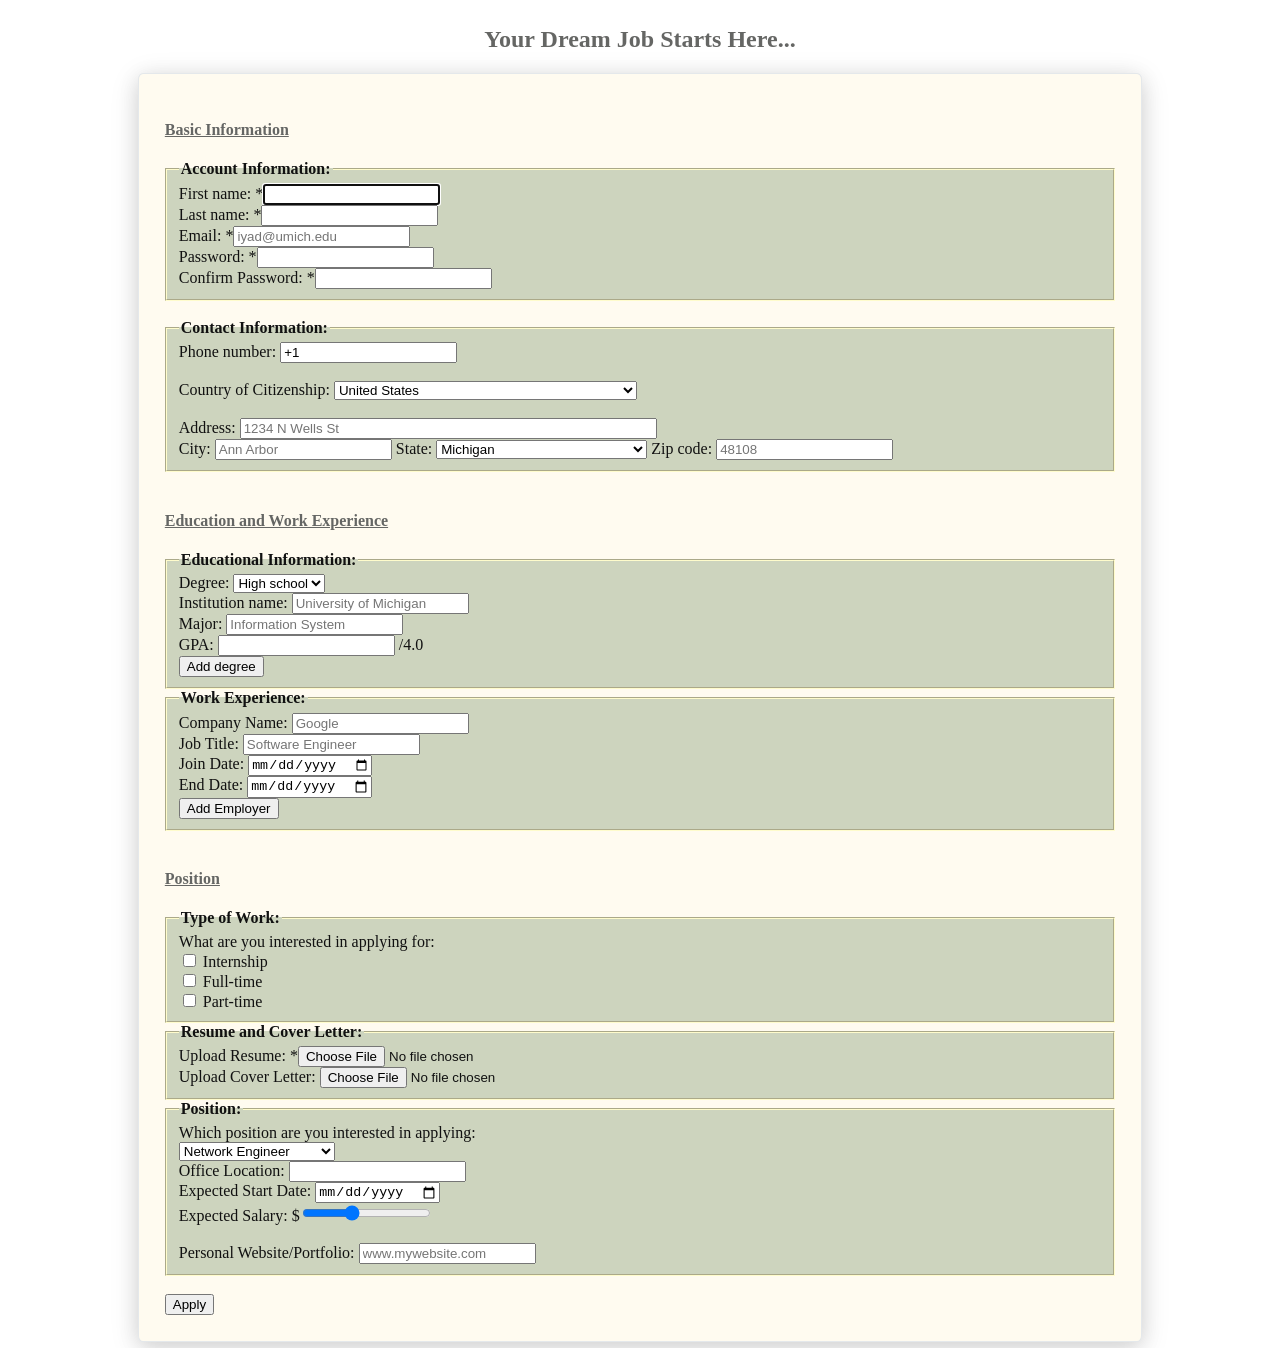
<file: SI539/ICE Forms/JobFom.html>
<!DOCTYPE html>
<html>

<head>
	<meta name="viewport" content="width=device-width, initial-scale=1.0">
	<title>Employment Application Form</title>
	<link href="CSS/formStyle.css" rel="stylesheet">
	<style>
		.anerrormsg {
			font-family: 'open-sans';
			font-size: 14px;
			color: red;
			display: none;
		}
	</style>
</head>

<body>
	<h2 id="title"> Your Dream Job Starts Here... </h2>
	<form name="application" action="" method="post">


		<h4><u>Basic Information</u></h4>
		<div>
			</a>

			<!-- Content -->
			<fieldset>
				<legend>Account Information:</legend>
				<label> First name: *<input type="text" name="fname" required autofocus>
			</label><br>

				<label for="lname"> Last name: *</label><input type="text" name="lname" required><br>

				<label> Email: *<input type="email" name="email" required  placeholder = "iyad@umich.edu"></label><br>

				<label> Password: *<input type="password" id="password"  name="password1" required></label><br>

				<label> Confirm Password: *<input type="password" id="password_repeat"  name="password2" onchange="validatePass(this)"></label><br>
				<p class="anerrormsg" id="errormsg">Please enter the same password</p>
			</fieldset><br>

			<fieldset>
				<legend>Contact Information:</legend>
				<label>Phone number: <input type="text" class="form-control bfh-phone" data-format="+1 (ddd) ddd-dddd"></label><br><br>

				<label>Country of Citizenship: <select id="country" class="bfh-countries" data-country="US"></select><br></label><br>

				<label> Address: <input type="text" id="address" name="address" size="50" placeholder = "1234 N Wells St"></label><br>
				<label> City: <input type="text" name="city"  placeholder = "Ann Arbor"></label>
				<label> State: <select class="form-control bfh-states" data-country="US" data-state="MI" required></select></label>
				<label> Zip code: <input type="text" name="Zip code"  placeholder = "48108"></label><br>
			</fieldset><br>
		</div>


		<div>

			<h4><u>Education and Work Experience</u></h4>
			<fieldset>
				<legend>Educational Information:</legend>

				<div id="education">
					<label> Degree:
		  <select name="degree">
				<option value="High school">High school</option>
				<option value="BS">B.S</option>
				<option value="BA">B.A</option>
				<option value="Meng">M.Eng</option>
				<option value="MA">M.A</option>
				<option value="MS">M.S</option>
				<option value="PhD">PhD</option>
		  </select></label><br>

					<label> Institution name: <input type="text" name="inst_name" placeholder = "University of Michigan"></label><br>

					<label> Major: <input type="text" name="Major" placeholder = "Information System"></label><br>

					<label> GPA: <input type="number" step="any" name="GPA" min="0" max="4"></label> /4.0<br>



					<button id="addDegree"> Add degree </button>
				</div>
			</fieldset>

			<fieldset>
				<legend>Work Experience:</legend>
				<div id="work">
					<label>Company Name: <input type="text" name="name" placeholder="Google"></label><br>
					<label>Job Title: <input type="text" name="title" placeholder="Software Engineer"></label><br>
					<label>Join Date: <input type="date" name="joindate"></label><br>
					<label>End Date: <input type="date" name="enddate"></label><br>

				</div>
				<!-- Can automatically populate the duration using Javascript -->
				<button id="addWork">Add Employer</button>
			</fieldset>
			<br>

		</div>

		<div>
			<h4><u>Position</u></h4>



			<fieldset>
				<legend>Type of Work:</legend>
				What are you interested in applying for:<br>
				<label><input type="checkbox" name="position" value="internship"> Internship</label><br>
				<label><input type="checkbox" name="position" value="full-time"> Full-time</label><br>
				<label><input type="checkbox" name="position" value="part-time"> Part-time</label><br>
			</fieldset>
			<!-- Resume ( ) and cover letter (optional) -->

			<fieldset>
				<legend>Resume and Cover Letter:</legend>
				<label>Upload Resume: *<input type="file" name="resume" accept="application/pdf"  ></label><br>
				<label>Upload Cover Letter: <input type="file" name="coverletter" accept="application/pdf"></label><br>
			</fieldset>

			<fieldset>
				<legend>Position:</legend>
				Which position are you interested in applying:<br>
				<select name="position">
				<optgroup label="Information Technology">
					<option>Network Engineer</option>
				</optgroup>
				<optgroup label="Finance">
					<option>Financial Analyst</option>
				</optgroup>
				<optgroup label="Software Development">
					<option>Project Manager</option>
				</optgroup>
				<optgroup label="Legal">
					<option>Attorney</option>
				</optgroup>
				<optgroup label="Human Resources">
					<option>Coordinator</option>
				</optgroup>
				<optgroup label="Research">
					<option>Research Associate</option>
				</optgroup>
				<optgroup label="Transport">
					<option>Driver</option>
				</optgroup>
			</select><br> Office Location:
				<input list="locations" name="locations">
				<datalist id="locations">
				<option value="New York">
				<option value="San Francisco">
				<option value="Detroit">
				<option value="Ann Arbor">
				<option value="Chicago">
				<option value="Pittsburgh">
			</datalist><br> Expected Start Date: <input type="date" name="startdate"><br> Expected Salary: $<input type="range" name="salary" min="40" max="200" step="5" value="100" onchange="updateSalary(this)"><br/><span id="salary"></span>
				<br>

				<label>Personal Website/Portfolio: <input type="url" name="website" placeholder="www.mywebsite.com"></label><br>

			</fieldset>
			<br>
		</div>

		<input type="submit" value="Apply">

	</form>

	<!-- Bootstrap core JavaScript
    ================================================== -->
	<!-- Placed at the end of the document so the pages load faster -->
	<script src="http://ajax.googleapis.com/ajax/libs/jquery/1.10.2/jquery.min.js"></script>
	<script src="js/bootstrap.min.js"></script>
	<script src="js/bootstrap-formhelpers.min.js"></script>
	<script type="text/javascript">
		$(document).ready(function() {
			$('#password_repeat').focusout(function() {
				var pass = $('#password').val();
				var pass2 = $('#password_repeat').val();
				if (pass != pass2) {
					alert('The passwords didn\'t match!');
				}
			});
		});
	</script>
</body>

</html>
</file>
<file: css/portfolio.css>
body{
  background-color:yellow;
}
div{
  align: center;
}
</file>
<file: Portfolio/css/portfolio.css>
.tab_active {
  background-color: #fff799;
}

a:link {
 	text-decoration: none;
}
a:visited {
 	text-decoration: none;
}
a:hover {
	color:#da9d0f;
}
a:active {
 	text-decoration: none;
}
button:hover {
	color:#da9d0f;
}
body{
	background-color:#ffffff;
	margin:0 auto;

}
h1,footer{
	font-family: Arial, sans-serif;
	color: #f39800;
	margin-bottom: 0.7%;
}
h2,.blogsnippet,p,label{
	font-family:Arial, sans-serif;
	font-size:1.1em;
	float:left;
	margin: 3px;

}
h3{
	font-size:1em;
	font-family: Arial,sans-serif;
}

h4{
  color: #f8b551;
}
p{
	color:#6D6D6D;
}
img {
    max-width: 100% !important;
    height: auto;
}
header{
   width: 100%;
   display: inline-block;
   position: fixed;
   top: 0;
   padding: 7px 0;
   z-index: 100;
   background-color: #ffffff;
   border-color:#cccccc;
   margin: 0 auto;
   border:0 auto;
   font-family: Arial, sans-serif;
   opacity: 0.9;


}
nav{
	margin:0 auto;
	border:0 auto;
}
nav a:link, nav a:visited {
    color: #f39800;
}


.logo-text-container{
	margin: 0 auto;
	border:0 auto;
	padding: 0 auto;
	display: inline-block;
}
.logo{

    height: auto;
    margin-left: 3.7em;
    margin-top:0.3%;
    display: inline;
    float:left;
}
#logo-text{
	margin-top:2em;
	margin-bottom: 0px;
	display:inline-block;
	opacity: 0;
	color: #aaaaaa;
    font-size: 1.2em;
    color: #aaaaaa;
}
#logo-img{
  height: 5em;
  width: auto;
  margin-left: 2em;
  margin-top:0.3%;
  display: inline;
  float:left;
}

.main-menu-item{
	float:right;
	margin:0 auto;
	color: #000000;
}
.main-menu-item li{
	display: inline-block;
	color: #000000;
    font-size: 1.2em;
    margin-right: 3em;
    margin-top:1.7em;
}

.bannerContainer{
	display: block;
	top: 0;
    z-index: 200;

    height: 50vh;
    margin-top:0px;

	background-image: url(../img/background.png);
	background-repeat: no-repeat;
	background-size: 100%;
}
.main-container{
  margin-top:15em;
}



.blogBox,.portfolioGallery li:before,
.blogBox,.portfolioGallery li:after {
   content: "";
   display: table;
}
.blogBox,.portfolioGallery li:after {
   clear: both;
}
.blogBox,.portfolioGallery li {
   clear: both;
   *zoom: 1;
   margin-left:15%;
   margin-right: 15%;
   margin-top:3%;
   background-color: #ffffff;
   opacity: 0.9;
   padding: 2%;
}

.socialmedia li{
  margin-top: 2em;
	display: inline-block;

}
.socail-media-icon{
	width:30px;
  margin-top:1em;

}
.columnforcopyright{
	display: inline-block;
	color: #000000;
  font-size: 1em;
}
footer {

	margin-top: 4em;
  display: flex;
  justify-content: center;
  align-items: center;
	color: black;
	font-size: 15px;
	text-align: center;
	font-family: Arial,sans-serif;
}


.my-gallery{
	margin-left:17%;
	margin-right:17%;
	margin-top:15em;
}
#my-gallery-image{
  /* line-height:325px; */
  width: 80%;
	/* min-height: 10vw; */
  border:2px solid white;
	margin:0 auto;
	/* background-image: url("../img/1.jpeg"); */
	background-repeat: no-repeat;
  text-align: center;
  /* background-color: #eeeeee; */
  background-size: 100%;
  margin-bottom:2%;
  font-size:1.2em;
}
.my-gallery-thumbnails{
	margin-left:15%;
}
.preview{
	width:20%;
}


.vertical-center{
    max-height: 100%;
    min-height: 100vh;
}


.full-size {
    width: 20%;
    height: 20%;
}

.personalinfoText{
	margin-left:5%;
	margin-right:5%;
	margin-top:20vh;
}
img {
    vertical-align: middle;
}
.contactme{
	background-color:#ffffff;
	opacity: 0.9;
	margin-top:5%;
	padding-left: 10%;
	padding-top: 3%;
	padding-bottom: 3%;
  display: flex;
  align-items: center;
  justify-content: center;
}




.submit{
  border: 0;
  background: #0b9ad8;
  border-radius: 4px;
  box-shadow: 0 5px 0 #6ac9ec;
  color: #fff;
  cursor: pointer;
  font: inherit;
  margin: 3%;
  outline: 0;
  padding: 12px 20px;
  transition: all .1s linear;

}
input .submit{
  display: flex;
  align-items: center;
  justify-content: center;
}
input:active {
  box-shadow: 0 2px 0 #6ac9ec;
  transform: translateY(3px);
}
.inputemail{
	display: inline-block;
	width: 50%;
	height: 30%;
}
.inputcomment{
	display: inline-block;
	width: 50%;
	height: 30%;
}
.errormsg{
    color: red;
    font-family: Arial,sans-serif;
    display: none;

}
fieldset{
	width:90%;
}
@media only screen and (max-width: 767px) and (min-width: 0)
{
li {
    margin-top: 0;
    /* margin-bottom: 1.125rem; */
}
body, li, a {
    font-size: 0.7rem;
    line-height: 0.7rem;
}

li {
    display: list-item;
    text-align: -webkit-match-parent;
}
.blogBox,.portfolioGallery li {

   margin-left:1%;
   margin-right:4%;
   margin-top:1%;

}
.logo{

    height: 50%;
    margin-left: 15em;
}
.portfolioImage {
    margin: 0 1.5%;
    width: 25%;
}
.portfolioInfo{
    float: right;
    margin: 0 1.5%;
    width: 60%;
    font-size: 1.1em;
}

@media only screen and (max-width: 480px) {
  /* navigation adjustment*/
  .main-menu ul {
    padding-left: 2%;
    padding-right: 2%;
  }

  .main-menu ul li {
    display: block;
    padding: 0;
    margin:0;
  }

  .main-menu ul {
    display: flex;
    justify-content: center;
    align-items: center;
    width: 100%
  }
}




@media only screen and (min-width: 480px) and (max-width: 768px) {
  /* navigation adjustment*/
  .main-menu ul li {
    display: inline-block;
    width: 30%;
  }

  .main-menu ul {
    display: flex;
    justify-content: center;
    align-items: center;
  }
}





@media only screen and (min-width: 768px) {
  /* navigation adjustment*/
 .main-menu ul li {
    display: inline-block;
    width: 30%;
  }

  .main-menu ul {
    display: flex;
    justify-content: center;
    align-items: center;
  }

}
</file>
<file: SI539/Exam-Two/css/style.css>
body {
   background-image: url("../images/sun-pattern.png");
   background-repeat: repeat;
}

.image-on-page {
  display: inline;
  margin: auto;
  border: 5px solid blue;
  padding: 5%;
}

.wrapper {
  padding: 0;
  margin: 0;
  list-style: none;
  display: -ms-flexbox;
  display: flex;
}

.a {
  width:50%;
  box-sizing: border-box;
}

.b{
  width:50%;
  box-sizing: border-box;
}
</file>
<file: SI539/ICE Forms/CSS/formStyle.css>
/* GENERAL APPEARANCE */
html, body, h1, form, fieldset, legend, ol, li {
	margin: 0;
	/* padding: 0; */
}
body {
	background: #ffffff;
	color: #111111;
	font-family: 'Open Sans', "Times New Roman", Times, serif;
	padding: .5%;
}

h2 {
	color: #656664;
}

h4 {
	color: #656664;
}


form{
	background: #fffbf0;
	-moz-border-radius: 2%;
	/* -webkit-border-radius: 2%; */
	border-radius: 0.5%;
	padding: 2%;
	width: 75%;
	display: block;
	margin: 0 auto;
	border: 1px solid #E4E8EB;
	box-shadow: 0 4px 20px 0 rgba(0, 0, 0, 0.1), 0 6px 30px 0 rgba(0, 0, 0, 0.12);
}

fieldset {
	background: #cdd4be;
	border-color: #fffccc;

}


legend {
	font-weight: bold;
}

#title{
	text-align: center;
}

/* Style the list items*/
form ol li {
	background: #b9cf6a;
	background: rgba(255,255,255,.3);
	border-color: #cfdde5;
	border-color: rgba(255,255,255,.6);
	border-style: solid;
	border-width: .5%;
	-moz-border-radius: 2%;
	-webkit-border-radius: 2%;
	border-radius: 2%;
	list-style: none;
	padding: 1% 2%;
	margin-bottom: .5%;
}

form ol ol li {
	background: none;
	border: none;
	float: left;
}



/*Add a counter to the elements */
form{
	counter-reset: fieldsets;
}

form > fieldset > legend:before {
	content: "Step " counter(fieldsets) ": ";
	counter-increment: fieldsets;
}

/*payment formatting */
form fieldset fieldset label {
	background:none no-repeat left 50%;
	line-height: 20px;
	padding: 0 0 0 30px;
	width: auto;
}
form label[for=visa] {
	background-image: url("img/visa.gif");
}
form label[for=amex] {
	background-image: url("img/amex.gif");
}
form label[for=mastercard] {
	background-image: url("img/mastercard.gif");
}

@media only screen and (max-width: 480px) {
	body{
		background: #5b675d;
	}
	.form {width: 40%;
	}
}
@media only screen and (min-width: 480px) and (max-width: 768px) {
	body{
		background: #cfdde5;
	}
	.form {width: 75%;
}
@media only screen and (min-width: 768px) and (max-width: 1024px) {
	body{
		background: #fffccc;
	}
	.form {width: 100%;
	}
}
</file>
